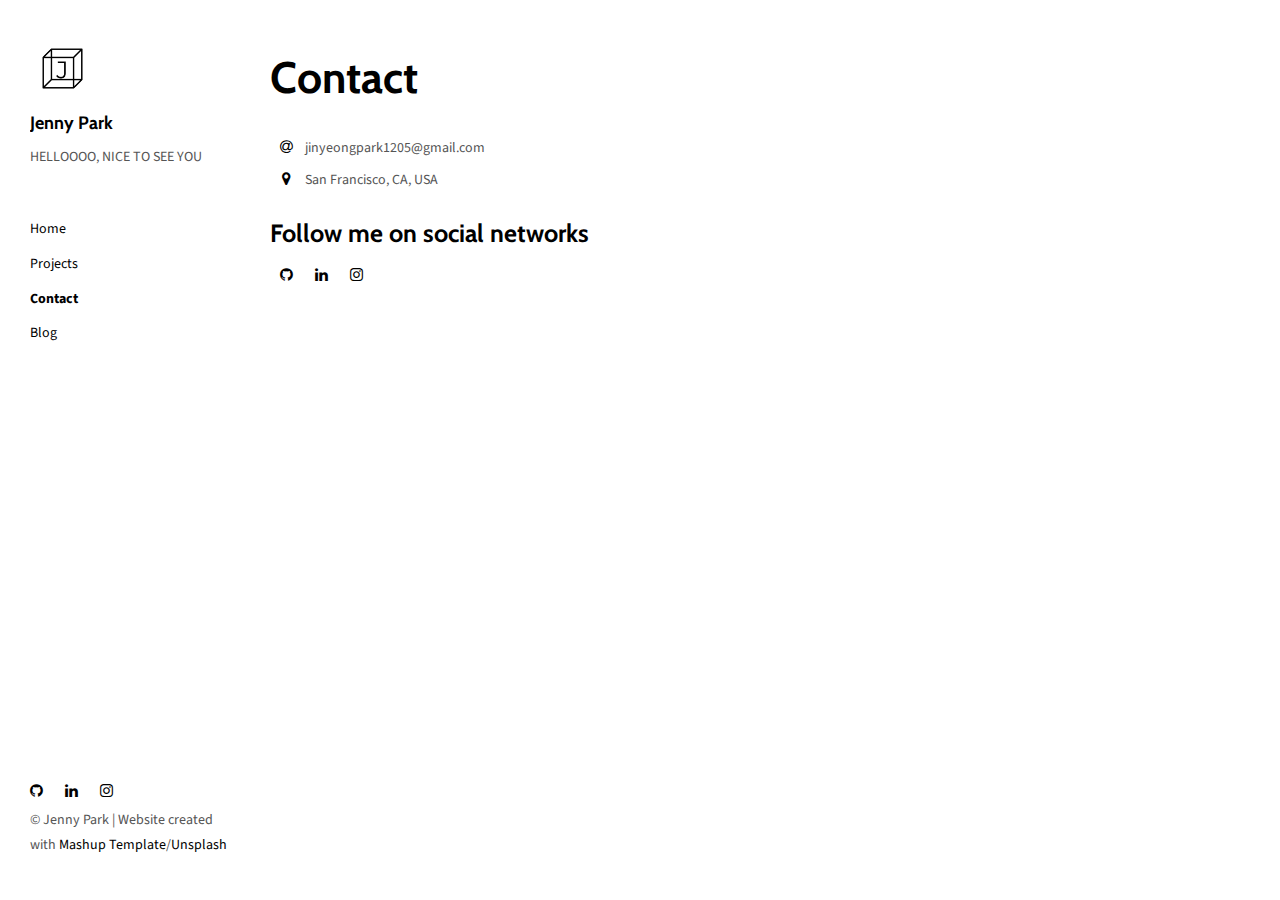
<file: contact.html>
<!DOCTYPE html>
<html lang="en">

<head>
  <meta charset="UTF-8">
  <meta content="IE=edge" http-equiv="X-UA-Compatible">
  <meta content="width=device-width,initial-scale=1" name="viewport">
  <meta content="description" name="description">
  <meta name="google" content="notranslate" />
  <meta content="Mashup templates have been developped by Orson.io team" name="author">

  <!-- Disable tap highlight on IE -->
  <meta name="msapplication-tap-highlight" content="no">

  <link href="./assets/apple-icon-180x180.png" rel="apple-touch-icon">
  <link href="./assets/favicon.ico" rel="icon">



  <title>Jenny Park</title>

<link href="./main.82cfd66e.css" rel="stylesheet"></head>

<body>

 <!-- Add your content of header -->
<header class="">
  <div class="navbar navbar-default visible-xs">
    <button type="button" class="navbar-toggle collapsed">
      <span class="sr-only">Toggle navigation</span>
      <span class="icon-bar"></span>
      <span class="icon-bar"></span>
      <span class="icon-bar"></span>
    </button>
    <a href="./index.html" class="navbar-brand"></a>
  </div>

  <nav class="sidebar">
    <div class="navbar-collapse" id="navbar-collapse">
      <div class="site-header hidden-xs">
          <a class="site-brand" href="./index.html" title="">
          <a class="site-brand" href="./index.html" title="">
            <img class="img-responsive site-logo" alt="" src="./assets/images/J-logo.png">
            <!-- <img class="img-responsive site-logo" alt="" src="./assets/images/mashup-logo.svg"> -->
            Jenny Park
          </a>
        <p>HELLOOOO, NICE TO SEE YOU</div>
      </div>
      <ul class="nav">
        <li><a href="./index.html" title="">Home</a></li>
        <li><a href="./project.html" title="">Projects</a></li>
        <li><a href="./contact.html" title="">Contact</a></li>
        <li><a href="https://blog.naver.com/pjypkh" title="">Blog</a></li>

      </ul>

      <nav class="nav-footer">
        <p class="nav-footer-social-buttons">
          <a class="fa-icon" href="https://github.com/jinyeong-park?tab=repositories" title="">
            <i class="fa fa-github"></i>
          </a>
          <a class="fa-icon" href="https://www.linkedin.com/in/jinyeong-jenny-park-587445ab/" title="">
            <i class="fa fa-linkedin"></i>
          </a>
          <a class="fa-icon" href="https://www.instagram.com/jennypark_777/" title="">
            <i class="fa fa-instagram"></i>
          </a>
        </p>
        <p>© Jenny Park | Website created with <a href="http://www.mashup-template.com/" title="Create website with free html template">Mashup Template</a>/<a href="https://www.unsplash.com/" title="Beautiful Free Images">Unsplash</a></p>
      </nav>
    </div>
  </nav>
</header>
<main class="" id="main-collapse">


<div class="row">
  <div class="col-xs-12">
    <div class="section-container-spacer">
      <h1>Contact</h1>
    </div>
    <div class="section-container-spacer">
       <form action="" class="reveal-content">
          <div class="row">
            <!-- <div class="col-md-6">
              <div class="form-group">
                <input type="email" class="form-control" id="email" placeholder="Email">
              </div>
              <div class="form-group">
                <input type="text" class="form-control" id="subject" placeholder="Subject">
              </div>
              <div class="form-group">
                <textarea class="form-control" rows="3" placeholder="Enter your message"></textarea>
              </div>
              <button type="submit" class="btn btn-primary btn-lg">Send</button>
            </div> -->
            <div class="col-md-6">
              <ul class="list-unstyled address-container">

                <li>
                  <span class="fa-icon">
                    <i class="fa fa-at" aria-hidden="true"></i>
                  </span>
                  jinyeongpark1205@gmail.com
                </li>
                <li>
                  <span class="fa-icon">
                    <i class="fa fa fa-map-marker" aria-hidden="true"></i>
                  </span>
                  San Francisco, CA, USA
                </li>
              </ul>
              <h3>Follow me on social networks</h3>
              <a class="fa-icon" href="https://github.com/jinyeong-park?tab=repositories" title="">
                <i class="fa fa-github"></i>
              </a>
              <a class="fa-icon" href="https://www.linkedin.com/in/jinyeong-jenny-park-587445ab/" title="">
                <i class="fa fa-linkedin"></i>
              </a>
              <a class="fa-icon" href="https://www.instagram.com/jennypark_777/" title="">
                <i class="fa fa-instagram"></i>
              </a>
            </div>
          </div>
        </form>
    </div>
  </div>
</div>


</main>

<script>
document.addEventListener("DOMContentLoaded", function (event) {
  navbarToggleSidebar();
  navActivePage();
});
</script>

<!-- Google Analytics: change UA-XXXXX-X to be your site's ID

<script>
  (function (i, s, o, g, r, a, m) {
    i['GoogleAnalyticsObject'] = r; i[r] = i[r] || function () {
      (i[r].q = i[r].q || []).push(arguments)
    }, i[r].l = 1 * new Date(); a = s.createElement(o),
      m = s.getElementsByTagName(o)[0]; a.async = 1; a.src = g; m.parentNode.insertBefore(a, m)
  })(window, document, 'script', '//www.google-analytics.com/analytics.js', 'ga');
  ga('create', 'UA-XXXXX-X', 'auto');
  ga('send', 'pageview');
</script>

--> <script type="text/javascript" src="./main.85741bff.js"></script></body>

</html>
</file>
<file: main.82cfd66e.css>
@import url(https://fonts.googleapis.com/css?family=Cabin:400,700|Source+Sans+Pro:400,700);@import url(https://maxcdn.bootstrapcdn.com/font-awesome/4.7.0/css/font-awesome.min.css);/*!
 * Bootstrap v3.3.7 (http://getbootstrap.com)
 * Copyright 2011-2016 Twitter, Inc.
 * Licensed under MIT (https://github.com/twbs/bootstrap/blob/master/LICENSE)
 */
/*! normalize.css v3.0.3 | MIT License | github.com/necolas/normalize.css */
html{font-family:sans-serif;-ms-text-size-adjust:100%;-webkit-text-size-adjust:100%}

body{margin:0}

article,aside,details,figcaption,figure,footer,header,hgroup,main,menu,nav,section,summary{display:block}

audio,canvas,progress,video{display:inline-block;vertical-align:baseline}

audio:not([controls]){display:none;height:0}[hidden],
template{display:none}a{background-color:transparent}
a:active,a:hover{outline:0}abbr[title]{border-bottom:1px dotted}
b,strong{font-weight:700}


dfn{font-style:italic}

h1{font-size:2em;margin:.67em 0}

mark{background:#ff0;color:#000}

small{font-size:80%}

sub,sup{font-size:75%;line-height:0;position:relative;vertical-align:baseline}

sup{top:-.5em}sub{bottom:-.25em}img{border:0}svg:not(:root){overflow:hidden}figure{margin:1em 40px}hr{box-sizing:content-box;height:0}pre{overflow:auto}code,kbd,pre,samp{font-family:monospace,monospace;font-size:1em}button,input,optgroup,select,textarea{color:inherit;font:inherit;margin:0}button{overflow:visible}button,select{text-transform:none}button,html input[type=button],input[type=reset],input[type=submit]{-webkit-appearance:button;cursor:pointer}button[disabled],html input[disabled]{cursor:default}button::-moz-focus-inner,input::-moz-focus-inner{border:0;padding:0}input{line-height:normal}input[type=checkbox],input[type=radio]{box-sizing:border-box;padding:0}input[type=number]::-webkit-inner-spin-button,input[type=number]::-webkit-outer-spin-button{height:auto}input[type=search]{-webkit-appearance:textfield;box-sizing:content-box}input[type=search]::-webkit-search-cancel-button,input[type=search]::-webkit-search-decoration{-webkit-appearance:none}fieldset{border:1px solid silver;margin:0 2px;padding:.35em .625em .75em}textarea{overflow:auto}optgroup{font-weight:700}table{border-collapse:collapse;border-spacing:0}td,th{padding:0}

/*! Source: https://github.com/h5bp/html5-boilerplate/blob/master/src/css/main.css */@media print{*,:after,:before{background:transparent!important;color:#000!important;box-shadow:none!important;text-shadow:none!important}a,a:visited{text-decoration:underline}a[href]:after{content:" (" attr(href) ")"}abbr[title]:after{content:" (" attr(title) ")"}a[href^="#"]:after,a[href^="javascript:"]:after{content:""}blockquote,pre{border:1px solid #999;page-break-inside:avoid}thead{display:table-header-group}img,tr{page-break-inside:avoid}img{max-width:100%!important}h2,h3,p{orphans:3;widows:3}h2,h3{page-break-after:avoid}.navbar{display:none}.btn>.caret,.dropup>.btn>.caret{border-top-color:#000!important}.label{border:1px solid #000}.table{border-collapse:collapse!important}.table td,.table th{background-color:#fff!important}.table-bordered td,.table-bordered th{border:1px solid #ddd!important}}*,:after,:before{-webkit-box-sizing:border-box;-moz-box-sizing:border-box;box-sizing:border-box}html{font-size:10px;-webkit-tap-highlight-color:transparent}body{font-family:Source Sans Pro,Helvetica,Arial,sans-serif;font-size:14px;line-height:1.78;color:#555;background-color:#fff}button,input,select,textarea{font-family:inherit;font-size:inherit;line-height:inherit}a{color:#ff6360;text-decoration:none}a:focus,a:hover{color:#ff1814;text-decoration:underline}a:focus{outline:5px auto -webkit-focus-ring-color;outline-offset:-2px}figure{margin:0}img{vertical-align:middle}.img-responsive{display:block;max-width:100%;height:auto}.img-rounded{border-radius:2px}.img-thumbnail{padding:4px;line-height:1.78;background-color:#fff;border:1px solid #ddd;border-radius:2px;-webkit-transition:all .2s ease-in-out;-o-transition:all .2s ease-in-out;transition:all .2s ease-in-out;display:inline-block;max-width:100%;height:auto}.img-circle{border-radius:50%}hr{margin-top:24px;margin-bottom:24px;border:0;border-top:1px solid #eee}.sr-only{position:absolute;width:1px;height:1px;margin:-1px;padding:0;overflow:hidden;clip:rect(0,0,0,0);border:0}.sr-only-focusable:active,.sr-only-focusable:focus{position:static;width:auto;height:auto;margin:0;overflow:visible;clip:auto}[role=button]{cursor:pointer}.h1,.h2,.h3,.h4,.h5,.h6,h1,h2,h3,h4,h5,h6{font-family:Cabin,Helvetica,Arial,sans-serif;font-weight:700;line-height:1.1;color:#000}.h1 .small,.h1 small,.h2 .small,.h2 small,.h3 .small,.h3 small,.h4 .small,.h4 small,.h5 .small,.h5 small,.h6 .small,.h6 small,h1 .small,h1 small,h2 .small,h2 small,h3 .small,h3 small,h4 .small,h4 small,h5 .small,h5 small,h6 .small,h6 small{font-weight:400;line-height:1;color:#777}.h1,.h2,.h3,h1,h2,h3{margin-top:24px;margin-bottom:12px}.h1 .small,.h1 small,.h2 .small,.h2 small,.h3 .small,.h3 small,h1 .small,h1 small,h2 .small,h2 small,h3 .small,h3 small{font-size:65%}.h4,.h5,.h6,h4,h5,h6{margin-top:12px;margin-bottom:12px}.h4 .small,.h4 small,.h5 .small,.h5 small,.h6 .small,.h6 small,h4 .small,h4 small,h5 .small,h5 small,h6 .small,h6 small{font-size:75%}.h1,h1{font-size:44px}.h2,h2{font-size:33px}.h3,h3{font-size:25px}.h4,h4{font-size:19px}.h5,h5{font-size:14px}.h6,h6{font-size:12px}p{margin:0 0 12px}.lead{margin-bottom:24px;font-size:16px;font-weight:300;line-height:1.4}@media (min-width:768px){.lead{font-size:21px}}.small,small{font-size:85%}.mark,mark{background-color:#fcf8e3;padding:.2em}.text-left{text-align:left}.text-right{text-align:right}.text-center{text-align:center}.text-justify{text-align:justify}.text-nowrap{white-space:nowrap}.text-lowercase{text-transform:lowercase}.initialism,.text-uppercase{text-transform:uppercase}.text-capitalize{text-transform:capitalize}.text-muted{color:#777}.text-primary{color:#ff6360}a.text-primary:focus,a.text-primary:hover{color:#ff312d}.text-success{color:#fff}a.text-success:focus,a.text-success:hover{color:#e6e6e6}.text-info{color:#31708f}a.text-info:focus,a.text-info:hover{color:#245269}.text-warning{color:#8a6d3b}a.text-warning:focus,a.text-warning:hover{color:#66512c}.text-danger{color:#fff}a.text-danger:focus,a.text-danger:hover{color:#e6e6e6}.bg-primary{color:#fff;background-color:#ff6360}a.bg-primary:focus,a.bg-primary:hover{background-color:#ff312d}.bg-success{background-color:#57ce6e}a.bg-success:focus,a.bg-success:hover{background-color:#37bb50}.bg-info{background-color:#d9edf7}a.bg-info:focus,a.bg-info:hover{background-color:#afd9ee}.bg-warning{background-color:#fcf8e3}a.bg-warning:focus,a.bg-warning:hover{background-color:#f7ecb5}.bg-danger{background-color:#ee624b}a.bg-danger:focus,a.bg-danger:hover{background-color:#ea391c}.page-header{padding-bottom:11px;margin:48px 0 24px;border-bottom:1px solid #eee}ol,ul{margin-top:0;margin-bottom:12px}ol ol,ol ul,ul ol,ul ul{margin-bottom:0}.list-inline,.list-unstyled{padding-left:0;list-style:none}.list-inline{margin-left:-5px}.list-inline>li{display:inline-block;padding-left:5px;padding-right:5px}dl{margin-top:0;margin-bottom:24px}dd,dt{line-height:1.78}dt{font-weight:700}dd{margin-left:0}.dl-horizontal dd:after,.dl-horizontal dd:before{content:" ";display:table}.dl-horizontal dd:after{clear:both}@media (min-width:768px){.dl-horizontal dt{float:left;width:160px;clear:left;text-align:right;overflow:hidden;text-overflow:ellipsis;white-space:nowrap}.dl-horizontal dd{margin-left:180px}}abbr[data-original-title],abbr[title]{cursor:help;border-bottom:1px dotted #777}.initialism{font-size:90%}blockquote{padding:12px 24px;margin:0 0 24px;font-size:17.5px;border-left:5px solid #eee}blockquote ol:last-child,blockquote p:last-child,blockquote ul:last-child{margin-bottom:0}blockquote .small,blockquote footer,blockquote small{display:block;font-size:80%;line-height:1.78;color:#777}blockquote .small:before,blockquote footer:before,blockquote small:before{content:"\2014   \A0"}.blockquote-reverse,blockquote.pull-right{padding-right:15px;padding-left:0;border-right:5px solid #eee;border-left:0;text-align:right}.blockquote-reverse .small:before,.blockquote-reverse footer:before,.blockquote-reverse small:before,blockquote.pull-right .small:before,blockquote.pull-right footer:before,blockquote.pull-right small:before{content:""}.blockquote-reverse .small:after,.blockquote-reverse footer:after,.blockquote-reverse small:after,blockquote.pull-right .small:after,blockquote.pull-right footer:after,blockquote.pull-right small:after{content:"\A0   \2014"}address{margin-bottom:24px;font-style:normal;line-height:1.78}code,kbd,pre,samp{font-family:Menlo,Monaco,Consolas,Courier New,monospace}code{color:#c7254e;background-color:#f9f2f4}code,kbd{padding:2px 4px;font-size:90%;border-radius:2px}kbd{color:#fff;background-color:#333;box-shadow:inset 0 -1px 0 rgba(0,0,0,.25)}kbd kbd{padding:0;font-size:100%;font-weight:700;box-shadow:none}pre{display:block;padding:11.5px;margin:0 0 12px;font-size:13px;line-height:1.78;word-break:break-all;word-wrap:break-word;color:#333;background-color:#f5f5f5;border:1px solid #ccc;border-radius:2px}pre code{padding:0;font-size:inherit;color:inherit;white-space:pre-wrap;background-color:transparent;border-radius:0}.pre-scrollable{max-height:340px;overflow-y:scroll}.container{margin-right:auto;margin-left:auto;padding-left:15px;padding-right:15px}.container:after,.container:before{content:" ";display:table}.container:after{clear:both}@media (min-width:768px){.container{width:750px}}@media (min-width:992px){.container{width:970px}}@media (min-width:1200px){.container{width:1170px}}.container-fluid{margin-right:auto;margin-left:auto;padding-left:15px;padding-right:15px}.container-fluid:after,.container-fluid:before{content:" ";display:table}.container-fluid:after{clear:both}.row{margin-left:-15px;margin-right:-15px}.row:after,.row:before{content:" ";display:table}.row:after{clear:both}.col-lg-1,.col-lg-2,.col-lg-3,.col-lg-4,.col-lg-5,.col-lg-6,.col-lg-7,.col-lg-8,.col-lg-9,.col-lg-10,.col-lg-11,.col-lg-12,.col-md-1,.col-md-2,.col-md-3,.col-md-4,.col-md-5,.col-md-6,.col-md-7,.col-md-8,.col-md-9,.col-md-10,.col-md-11,.col-md-12,.col-sm-1,.col-sm-2,.col-sm-3,.col-sm-4,.col-sm-5,.col-sm-6,.col-sm-7,.col-sm-8,.col-sm-9,.col-sm-10,.col-sm-11,.col-sm-12,.col-xs-1,.col-xs-2,.col-xs-3,.col-xs-4,.col-xs-5,.col-xs-6,.col-xs-7,.col-xs-8,.col-xs-9,.col-xs-10,.col-xs-11,.col-xs-12{position:relative;min-height:1px;padding-left:15px;padding-right:15px}.col-xs-1,.col-xs-2,.col-xs-3,.col-xs-4,.col-xs-5,.col-xs-6,.col-xs-7,.col-xs-8,.col-xs-9,.col-xs-10,.col-xs-11,.col-xs-12{float:left}.col-xs-1{width:8.33333%}.col-xs-2{width:16.66667%}.col-xs-3{width:25%}.col-xs-4{width:33.33333%}.col-xs-5{width:41.66667%}.col-xs-6{width:50%}.col-xs-7{width:58.33333%}.col-xs-8{width:66.66667%}.col-xs-9{width:75%}.col-xs-10{width:83.33333%}.col-xs-11{width:91.66667%}.col-xs-12{width:100%}.col-xs-pull-0{right:auto}.col-xs-pull-1{right:8.33333%}.col-xs-pull-2{right:16.66667%}.col-xs-pull-3{right:25%}.col-xs-pull-4{right:33.33333%}.col-xs-pull-5{right:41.66667%}.col-xs-pull-6{right:50%}.col-xs-pull-7{right:58.33333%}.col-xs-pull-8{right:66.66667%}.col-xs-pull-9{right:75%}.col-xs-pull-10{right:83.33333%}.col-xs-pull-11{right:91.66667%}.col-xs-pull-12{right:100%}.col-xs-push-0{left:auto}.col-xs-push-1{left:8.33333%}.col-xs-push-2{left:16.66667%}.col-xs-push-3{left:25%}.col-xs-push-4{left:33.33333%}.col-xs-push-5{left:41.66667%}.col-xs-push-6{left:50%}.col-xs-push-7{left:58.33333%}.col-xs-push-8{left:66.66667%}.col-xs-push-9{left:75%}.col-xs-push-10{left:83.33333%}.col-xs-push-11{left:91.66667%}.col-xs-push-12{left:100%}.col-xs-offset-0{margin-left:0}.col-xs-offset-1{margin-left:8.33333%}.col-xs-offset-2{margin-left:16.66667%}.col-xs-offset-3{margin-left:25%}.col-xs-offset-4{margin-left:33.33333%}.col-xs-offset-5{margin-left:41.66667%}.col-xs-offset-6{margin-left:50%}.col-xs-offset-7{margin-left:58.33333%}.col-xs-offset-8{margin-left:66.66667%}.col-xs-offset-9{margin-left:75%}.col-xs-offset-10{margin-left:83.33333%}.col-xs-offset-11{margin-left:91.66667%}.col-xs-offset-12{margin-left:100%}@media (min-width:768px){.col-sm-1,.col-sm-2,.col-sm-3,.col-sm-4,.col-sm-5,.col-sm-6,.col-sm-7,.col-sm-8,.col-sm-9,.col-sm-10,.col-sm-11,.col-sm-12{float:left}.col-sm-1{width:8.33333%}.col-sm-2{width:16.66667%}.col-sm-3{width:25%}.col-sm-4{width:33.33333%}.col-sm-5{width:41.66667%}.col-sm-6{width:50%}.col-sm-7{width:58.33333%}.col-sm-8{width:66.66667%}.col-sm-9{width:75%}.col-sm-10{width:83.33333%}.col-sm-11{width:91.66667%}.col-sm-12{width:100%}.col-sm-pull-0{right:auto}.col-sm-pull-1{right:8.33333%}.col-sm-pull-2{right:16.66667%}.col-sm-pull-3{right:25%}.col-sm-pull-4{right:33.33333%}.col-sm-pull-5{right:41.66667%}.col-sm-pull-6{right:50%}.col-sm-pull-7{right:58.33333%}.col-sm-pull-8{right:66.66667%}.col-sm-pull-9{right:75%}.col-sm-pull-10{right:83.33333%}.col-sm-pull-11{right:91.66667%}.col-sm-pull-12{right:100%}.col-sm-push-0{left:auto}.col-sm-push-1{left:8.33333%}.col-sm-push-2{left:16.66667%}.col-sm-push-3{left:25%}.col-sm-push-4{left:33.33333%}.col-sm-push-5{left:41.66667%}.col-sm-push-6{left:50%}.col-sm-push-7{left:58.33333%}.col-sm-push-8{left:66.66667%}.col-sm-push-9{left:75%}.col-sm-push-10{left:83.33333%}.col-sm-push-11{left:91.66667%}.col-sm-push-12{left:100%}.col-sm-offset-0{margin-left:0}.col-sm-offset-1{margin-left:8.33333%}.col-sm-offset-2{margin-left:16.66667%}.col-sm-offset-3{margin-left:25%}.col-sm-offset-4{margin-left:33.33333%}.col-sm-offset-5{margin-left:41.66667%}.col-sm-offset-6{margin-left:50%}.col-sm-offset-7{margin-left:58.33333%}.col-sm-offset-8{margin-left:66.66667%}.col-sm-offset-9{margin-left:75%}.col-sm-offset-10{margin-left:83.33333%}.col-sm-offset-11{margin-left:91.66667%}.col-sm-offset-12{margin-left:100%}}@media (min-width:992px){.col-md-1,.col-md-2,.col-md-3,.col-md-4,.col-md-5,.col-md-6,.col-md-7,.col-md-8,.col-md-9,.col-md-10,.col-md-11,.col-md-12{float:left}.col-md-1{width:8.33333%}.col-md-2{width:16.66667%}.col-md-3{width:25%}.col-md-4{width:33.33333%}.col-md-5{width:41.66667%}.col-md-6{width:50%}.col-md-7{width:58.33333%}.col-md-8{width:66.66667%}.col-md-9{width:75%}.col-md-10{width:83.33333%}.col-md-11{width:91.66667%}.col-md-12{width:100%}.col-md-pull-0{right:auto}.col-md-pull-1{right:8.33333%}.col-md-pull-2{right:16.66667%}.col-md-pull-3{right:25%}.col-md-pull-4{right:33.33333%}.col-md-pull-5{right:41.66667%}.col-md-pull-6{right:50%}.col-md-pull-7{right:58.33333%}.col-md-pull-8{right:66.66667%}.col-md-pull-9{right:75%}.col-md-pull-10{right:83.33333%}.col-md-pull-11{right:91.66667%}.col-md-pull-12{right:100%}.col-md-push-0{left:auto}.col-md-push-1{left:8.33333%}.col-md-push-2{left:16.66667%}.col-md-push-3{left:25%}.col-md-push-4{left:33.33333%}.col-md-push-5{left:41.66667%}.col-md-push-6{left:50%}.col-md-push-7{left:58.33333%}.col-md-push-8{left:66.66667%}.col-md-push-9{left:75%}.col-md-push-10{left:83.33333%}.col-md-push-11{left:91.66667%}.col-md-push-12{left:100%}.col-md-offset-0{margin-left:0}.col-md-offset-1{margin-left:8.33333%}.col-md-offset-2{margin-left:16.66667%}.col-md-offset-3{margin-left:25%}.col-md-offset-4{margin-left:33.33333%}.col-md-offset-5{margin-left:41.66667%}.col-md-offset-6{margin-left:50%}.col-md-offset-7{margin-left:58.33333%}.col-md-offset-8{margin-left:66.66667%}.col-md-offset-9{margin-left:75%}.col-md-offset-10{margin-left:83.33333%}.col-md-offset-11{margin-left:91.66667%}.col-md-offset-12{margin-left:100%}}@media (min-width:1200px){.col-lg-1,.col-lg-2,.col-lg-3,.col-lg-4,.col-lg-5,.col-lg-6,.col-lg-7,.col-lg-8,.col-lg-9,.col-lg-10,.col-lg-11,.col-lg-12{float:left}.col-lg-1{width:8.33333%}.col-lg-2{width:16.66667%}.col-lg-3{width:25%}.col-lg-4{width:33.33333%}.col-lg-5{width:41.66667%}.col-lg-6{width:50%}.col-lg-7{width:58.33333%}.col-lg-8{width:66.66667%}.col-lg-9{width:75%}.col-lg-10{width:83.33333%}.col-lg-11{width:91.66667%}.col-lg-12{width:100%}.col-lg-pull-0{right:auto}.col-lg-pull-1{right:8.33333%}.col-lg-pull-2{right:16.66667%}.col-lg-pull-3{right:25%}.col-lg-pull-4{right:33.33333%}.col-lg-pull-5{right:41.66667%}.col-lg-pull-6{right:50%}.col-lg-pull-7{right:58.33333%}.col-lg-pull-8{right:66.66667%}.col-lg-pull-9{right:75%}.col-lg-pull-10{right:83.33333%}.col-lg-pull-11{right:91.66667%}.col-lg-pull-12{right:100%}.col-lg-push-0{left:auto}.col-lg-push-1{left:8.33333%}.col-lg-push-2{left:16.66667%}.col-lg-push-3{left:25%}.col-lg-push-4{left:33.33333%}.col-lg-push-5{left:41.66667%}.col-lg-push-6{left:50%}.col-lg-push-7{left:58.33333%}.col-lg-push-8{left:66.66667%}.col-lg-push-9{left:75%}.col-lg-push-10{left:83.33333%}.col-lg-push-11{left:91.66667%}.col-lg-push-12{left:100%}.col-lg-offset-0{margin-left:0}.col-lg-offset-1{margin-left:8.33333%}.col-lg-offset-2{margin-left:16.66667%}.col-lg-offset-3{margin-left:25%}.col-lg-offset-4{margin-left:33.33333%}.col-lg-offset-5{margin-left:41.66667%}.col-lg-offset-6{margin-left:50%}.col-lg-offset-7{margin-left:58.33333%}.col-lg-offset-8{margin-left:66.66667%}.col-lg-offset-9{margin-left:75%}.col-lg-offset-10{margin-left:83.33333%}.col-lg-offset-11{margin-left:91.66667%}.col-lg-offset-12{margin-left:100%}}table{background-color:transparent}caption{padding-top:8px;padding-bottom:8px;color:#777}caption,th{text-align:left}.table{width:100%;max-width:100%;margin-bottom:24px}.table>tbody>tr>td,.table>tbody>tr>th,.table>tfoot>tr>td,.table>tfoot>tr>th,.table>thead>tr>td,.table>thead>tr>th{padding:8px;line-height:1.78;vertical-align:top;border-top:1px solid #ddd}.table>thead>tr>th{vertical-align:bottom;border-bottom:2px solid #ddd}.table>caption+thead>tr:first-child>td,.table>caption+thead>tr:first-child>th,.table>colgroup+thead>tr:first-child>td,.table>colgroup+thead>tr:first-child>th,.table>thead:first-child>tr:first-child>td,.table>thead:first-child>tr:first-child>th{border-top:0}.table>tbody+tbody{border-top:2px solid #ddd}.table .table{background-color:#fff}.table-condensed>tbody>tr>td,.table-condensed>tbody>tr>th,.table-condensed>tfoot>tr>td,.table-condensed>tfoot>tr>th,.table-condensed>thead>tr>td,.table-condensed>thead>tr>th{padding:5px}.table-bordered,.table-bordered>tbody>tr>td,.table-bordered>tbody>tr>th,.table-bordered>tfoot>tr>td,.table-bordered>tfoot>tr>th,.table-bordered>thead>tr>td,.table-bordered>thead>tr>th{border:1px solid #ddd}.table-bordered>thead>tr>td,.table-bordered>thead>tr>th{border-bottom-width:2px}.table-striped>tbody>tr:nth-of-type(odd){background-color:#f9f9f9}.table-hover>tbody>tr:hover{background-color:#f5f5f5}table col[class*=col-]{position:static;float:none;display:table-column}table td[class*=col-],table th[class*=col-]{position:static;float:none;display:table-cell}.table>tbody>tr.active>td,.table>tbody>tr.active>th,.table>tbody>tr>td.active,.table>tbody>tr>th.active,.table>tfoot>tr.active>td,.table>tfoot>tr.active>th,.table>tfoot>tr>td.active,.table>tfoot>tr>th.active,.table>thead>tr.active>td,.table>thead>tr.active>th,.table>thead>tr>td.active,.table>thead>tr>th.active{background-color:#f5f5f5}.table-hover>tbody>tr.active:hover>td,.table-hover>tbody>tr.active:hover>th,.table-hover>tbody>tr:hover>.active,.table-hover>tbody>tr>td.active:hover,.table-hover>tbody>tr>th.active:hover{background-color:#e8e8e8}.table>tbody>tr.success>td,.table>tbody>tr.success>th,.table>tbody>tr>td.success,.table>tbody>tr>th.success,.table>tfoot>tr.success>td,.table>tfoot>tr.success>th,.table>tfoot>tr>td.success,.table>tfoot>tr>th.success,.table>thead>tr.success>td,.table>thead>tr.success>th,.table>thead>tr>td.success,.table>thead>tr>th.success{background-color:#57ce6e}.table-hover>tbody>tr.success:hover>td,.table-hover>tbody>tr.success:hover>th,.table-hover>tbody>tr:hover>.success,.table-hover>tbody>tr>td.success:hover,.table-hover>tbody>tr>th.success:hover{background-color:#43c85d}.table>tbody>tr.info>td,.table>tbody>tr.info>th,.table>tbody>tr>td.info,.table>tbody>tr>th.info,.table>tfoot>tr.info>td,.table>tfoot>tr.info>th,.table>tfoot>tr>td.info,.table>tfoot>tr>th.info,.table>thead>tr.info>td,.table>thead>tr.info>th,.table>thead>tr>td.info,.table>thead>tr>th.info{background-color:#d9edf7}.table-hover>tbody>tr.info:hover>td,.table-hover>tbody>tr.info:hover>th,.table-hover>tbody>tr:hover>.info,.table-hover>tbody>tr>td.info:hover,.table-hover>tbody>tr>th.info:hover{background-color:#c4e3f3}.table>tbody>tr.warning>td,.table>tbody>tr.warning>th,.table>tbody>tr>td.warning,.table>tbody>tr>th.warning,.table>tfoot>tr.warning>td,.table>tfoot>tr.warning>th,.table>tfoot>tr>td.warning,.table>tfoot>tr>th.warning,.table>thead>tr.warning>td,.table>thead>tr.warning>th,.table>thead>tr>td.warning,.table>thead>tr>th.warning{background-color:#fcf8e3}.table-hover>tbody>tr.warning:hover>td,.table-hover>tbody>tr.warning:hover>th,.table-hover>tbody>tr:hover>.warning,.table-hover>tbody>tr>td.warning:hover,.table-hover>tbody>tr>th.warning:hover{background-color:#faf2cc}.table>tbody>tr.danger>td,.table>tbody>tr.danger>th,.table>tbody>tr>td.danger,.table>tbody>tr>th.danger,.table>tfoot>tr.danger>td,.table>tfoot>tr.danger>th,.table>tfoot>tr>td.danger,.table>tfoot>tr>th.danger,.table>thead>tr.danger>td,.table>thead>tr.danger>th,.table>thead>tr>td.danger,.table>thead>tr>th.danger{background-color:#ee624b}.table-hover>tbody>tr.danger:hover>td,.table-hover>tbody>tr.danger:hover>th,.table-hover>tbody>tr:hover>.danger,.table-hover>tbody>tr>td.danger:hover,.table-hover>tbody>tr>th.danger:hover{background-color:#ec4e34}.table-responsive{overflow-x:auto;min-height:.01%}@media screen and (max-width:767px){.table-responsive{width:100%;margin-bottom:18px;overflow-y:hidden;-ms-overflow-style:-ms-autohiding-scrollbar;border:1px solid #ddd}.table-responsive>.table{margin-bottom:0}.table-responsive>.table>tbody>tr>td,.table-responsive>.table>tbody>tr>th,.table-responsive>.table>tfoot>tr>td,.table-responsive>.table>tfoot>tr>th,.table-responsive>.table>thead>tr>td,.table-responsive>.table>thead>tr>th{white-space:nowrap}.table-responsive>.table-bordered{border:0}.table-responsive>.table-bordered>tbody>tr>td:first-child,.table-responsive>.table-bordered>tbody>tr>th:first-child,.table-responsive>.table-bordered>tfoot>tr>td:first-child,.table-responsive>.table-bordered>tfoot>tr>th:first-child,.table-responsive>.table-bordered>thead>tr>td:first-child,.table-responsive>.table-bordered>thead>tr>th:first-child{border-left:0}.table-responsive>.table-bordered>tbody>tr>td:last-child,.table-responsive>.table-bordered>tbody>tr>th:last-child,.table-responsive>.table-bordered>tfoot>tr>td:last-child,.table-responsive>.table-bordered>tfoot>tr>th:last-child,.table-responsive>.table-bordered>thead>tr>td:last-child,.table-responsive>.table-bordered>thead>tr>th:last-child{border-right:0}.table-responsive>.table-bordered>tbody>tr:last-child>td,.table-responsive>.table-bordered>tbody>tr:last-child>th,.table-responsive>.table-bordered>tfoot>tr:last-child>td,.table-responsive>.table-bordered>tfoot>tr:last-child>th{border-bottom:0}}fieldset{margin:0;min-width:0}fieldset,legend{padding:0;border:0}legend{display:block;width:100%;margin-bottom:24px;font-size:21px;line-height:inherit;color:#333;border-bottom:1px solid #e5e5e5}label{display:inline-block;max-width:100%;margin-bottom:5px;font-weight:700}input[type=search]{-webkit-box-sizing:border-box;-moz-box-sizing:border-box;box-sizing:border-box}input[type=checkbox],input[type=radio]{margin:4px 0 0;margin-top:1px\9;line-height:normal}input[type=file]{display:block}input[type=range]{display:block;width:100%}select[multiple],select[size]{height:auto}input[type=checkbox]:focus,input[type=file]:focus,input[type=radio]:focus{outline:5px auto -webkit-focus-ring-color;outline-offset:-2px}output{padding-top:9px}.form-control,output{display:block;font-size:14px;line-height:1.78;color:#555}.form-control{width:100%;height:40px;padding:8px 20px;background-color:#fff;background-image:none;border:1px solid #000;border-radius:2px;-webkit-box-shadow:inset 0 1px 1px rgba(0,0,0,.075);box-shadow:inset 0 1px 1px rgba(0,0,0,.075);-webkit-transition:border-color .15s ease-in-out,box-shadow .15s ease-in-out;-o-transition:border-color ease-in-out .15s,box-shadow ease-in-out .15s;transition:border-color .15s ease-in-out,box-shadow .15s ease-in-out}.form-control:focus{border-color:#66afe9;-webkit-box-shadow:inset 0 1px 1px rgba(0,0,0,.075),0 0 8px rgba(102,175,233,.6);box-shadow:inset 0 1px 1px rgba(0,0,0,.075),0 0 8px rgba(102,175,233,.6)}.form-control::-moz-placeholder{color:#999;opacity:1}.form-control:-ms-input-placeholder{color:#999}.form-control::-webkit-input-placeholder{color:#999}.form-control::-ms-expand{border:0;background-color:transparent}.form-control[disabled],.form-control[readonly],fieldset[disabled] .form-control{background-color:#eee;opacity:1}.form-control[disabled],fieldset[disabled] .form-control{cursor:not-allowed}textarea.form-control{height:auto}input[type=search]{-webkit-appearance:none}@media screen and (-webkit-min-device-pixel-ratio:0){input[type=date].form-control,input[type=datetime-local].form-control,input[type=month].form-control,input[type=time].form-control{line-height:40px}.input-group-sm>.input-group-btn>input[type=date].btn,.input-group-sm>.input-group-btn>input[type=datetime-local].btn,.input-group-sm>.input-group-btn>input[type=month].btn,.input-group-sm>.input-group-btn>input[type=time].btn,.input-group-sm>input[type=date].form-control,.input-group-sm>input[type=date].input-group-addon,.input-group-sm>input[type=datetime-local].form-control,.input-group-sm>input[type=datetime-local].input-group-addon,.input-group-sm>input[type=month].form-control,.input-group-sm>input[type=month].input-group-addon,.input-group-sm>input[type=time].form-control,.input-group-sm>input[type=time].input-group-addon,.input-group-sm input[type=date],.input-group-sm input[type=datetime-local],.input-group-sm input[type=month],.input-group-sm input[type=time],input[type=date].input-sm,input[type=datetime-local].input-sm,input[type=month].input-sm,input[type=time].input-sm{line-height:30px}.input-group-lg>.input-group-btn>input[type=date].btn,.input-group-lg>.input-group-btn>input[type=datetime-local].btn,.input-group-lg>.input-group-btn>input[type=month].btn,.input-group-lg>.input-group-btn>input[type=time].btn,.input-group-lg>input[type=date].form-control,.input-group-lg>input[type=date].input-group-addon,.input-group-lg>input[type=datetime-local].form-control,.input-group-lg>input[type=datetime-local].input-group-addon,.input-group-lg>input[type=month].form-control,.input-group-lg>input[type=month].input-group-addon,.input-group-lg>input[type=time].form-control,.input-group-lg>input[type=time].input-group-addon,.input-group-lg input[type=date],.input-group-lg input[type=datetime-local],.input-group-lg input[type=month],.input-group-lg input[type=time],input[type=date].input-lg,input[type=datetime-local].input-lg,input[type=month].input-lg,input[type=time].input-lg{line-height:46px}}.form-group{margin-bottom:15px}.checkbox,.radio{position:relative;display:block;margin-top:10px;margin-bottom:10px}.checkbox label,.radio label{min-height:24px;padding-left:20px;margin-bottom:0;font-weight:400;cursor:pointer}.checkbox-inline input[type=checkbox],.checkbox input[type=checkbox],.radio-inline input[type=radio],.radio input[type=radio]{position:absolute;margin-left:-20px;margin-top:4px\9}.checkbox+.checkbox,.radio+.radio{margin-top:-5px}.checkbox-inline,.radio-inline{position:relative;display:inline-block;padding-left:20px;margin-bottom:0;vertical-align:middle;font-weight:400;cursor:pointer}.checkbox-inline+.checkbox-inline,.radio-inline+.radio-inline{margin-top:0;margin-left:10px}.checkbox-inline.disabled,.checkbox.disabled label,.radio-inline.disabled,.radio.disabled label,fieldset[disabled] .checkbox-inline,fieldset[disabled] .checkbox label,fieldset[disabled] .radio-inline,fieldset[disabled] .radio label,fieldset[disabled] input[type=checkbox],fieldset[disabled] input[type=radio],input[type=checkbox].disabled,input[type=checkbox][disabled],input[type=radio].disabled,input[type=radio][disabled]{cursor:not-allowed}.form-control-static{padding-top:9px;padding-bottom:9px;margin-bottom:0;min-height:38px}.form-control-static.input-lg,.form-control-static.input-sm,.input-group-lg>.form-control-static.form-control,.input-group-lg>.form-control-static.input-group-addon,.input-group-lg>.input-group-btn>.form-control-static.btn,.input-group-sm>.form-control-static.form-control,.input-group-sm>.form-control-static.input-group-addon,.input-group-sm>.input-group-btn>.form-control-static.btn{padding-left:0;padding-right:0}.input-group-sm>.form-control,.input-group-sm>.input-group-addon,.input-group-sm>.input-group-btn>.btn,.input-sm{height:30px;padding:5px 14px;font-size:12px;line-height:1.5;border-radius:2px}.input-group-sm>.input-group-btn>select.btn,.input-group-sm>select.form-control,.input-group-sm>select.input-group-addon,select.input-sm{height:30px;line-height:30px}.input-group-sm>.input-group-btn>select[multiple].btn,.input-group-sm>.input-group-btn>textarea.btn,.input-group-sm>select[multiple].form-control,.input-group-sm>select[multiple].input-group-addon,.input-group-sm>textarea.form-control,.input-group-sm>textarea.input-group-addon,select[multiple].input-sm,textarea.input-sm{height:auto}.form-group-sm .form-control{height:30px;padding:5px 14px;font-size:12px;line-height:1.5;border-radius:2px}.form-group-sm select.form-control{height:30px;line-height:30px}.form-group-sm select[multiple].form-control,.form-group-sm textarea.form-control{height:auto}.form-group-sm .form-control-static{height:30px;min-height:36px;padding:6px 14px;font-size:12px;line-height:1.5}.input-group-lg>.form-control,.input-group-lg>.input-group-addon,.input-group-lg>.input-group-btn>.btn,.input-lg{height:46px;padding:10px 24px;font-size:18px;line-height:1.33333;border-radius:2px}.input-group-lg>.input-group-btn>select.btn,.input-group-lg>select.form-control,.input-group-lg>select.input-group-addon,select.input-lg{height:46px;line-height:46px}.input-group-lg>.input-group-btn>select[multiple].btn,.input-group-lg>.input-group-btn>textarea.btn,.input-group-lg>select[multiple].form-control,.input-group-lg>select[multiple].input-group-addon,.input-group-lg>textarea.form-control,.input-group-lg>textarea.input-group-addon,select[multiple].input-lg,textarea.input-lg{height:auto}.form-group-lg .form-control{height:46px;padding:10px 24px;font-size:18px;line-height:1.33333;border-radius:2px}.form-group-lg select.form-control{height:46px;line-height:46px}.form-group-lg select[multiple].form-control,.form-group-lg textarea.form-control{height:auto}.form-group-lg .form-control-static{height:46px;min-height:42px;padding:11px 24px;font-size:18px;line-height:1.33333}.has-feedback{position:relative}.has-feedback .form-control{padding-right:50px}.form-control-feedback{position:absolute;top:0;right:0;z-index:2;display:block;width:40px;height:40px;line-height:40px;text-align:center;pointer-events:none}.form-group-lg .form-control+.form-control-feedback,.input-group-lg+.form-control-feedback,.input-group-lg>.form-control+.form-control-feedback,.input-group-lg>.input-group-addon+.form-control-feedback,.input-group-lg>.input-group-btn>.btn+.form-control-feedback,.input-lg+.form-control-feedback{width:46px;height:46px;line-height:46px}.form-group-sm .form-control+.form-control-feedback,.input-group-sm+.form-control-feedback,.input-group-sm>.form-control+.form-control-feedback,.input-group-sm>.input-group-addon+.form-control-feedback,.input-group-sm>.input-group-btn>.btn+.form-control-feedback,.input-sm+.form-control-feedback{width:30px;height:30px;line-height:30px}.has-success .checkbox,.has-success .checkbox-inline,.has-success.checkbox-inline label,.has-success.checkbox label,.has-success .control-label,.has-success .help-block,.has-success .radio,.has-success .radio-inline,.has-success.radio-inline label,.has-success.radio label{color:#fff}.has-success .form-control{border-color:#fff;-webkit-box-shadow:inset 0 1px 1px rgba(0,0,0,.075);box-shadow:inset 0 1px 1px rgba(0,0,0,.075)}.has-success .form-control:focus{border-color:#e6e6e6;-webkit-box-shadow:inset 0 1px 1px rgba(0,0,0,.075),0 0 6px #fff;box-shadow:inset 0 1px 1px rgba(0,0,0,.075),0 0 6px #fff}.has-success .input-group-addon{color:#fff;border-color:#fff;background-color:#57ce6e}.has-success .form-control-feedback{color:#fff}.has-warning .checkbox,.has-warning .checkbox-inline,.has-warning.checkbox-inline label,.has-warning.checkbox label,.has-warning .control-label,.has-warning .help-block,.has-warning .radio,.has-warning .radio-inline,.has-warning.radio-inline label,.has-warning.radio label{color:#8a6d3b}.has-warning .form-control{border-color:#8a6d3b;-webkit-box-shadow:inset 0 1px 1px rgba(0,0,0,.075);box-shadow:inset 0 1px 1px rgba(0,0,0,.075)}.has-warning .form-control:focus{border-color:#66512c;-webkit-box-shadow:inset 0 1px 1px rgba(0,0,0,.075),0 0 6px #c0a16b;box-shadow:inset 0 1px 1px rgba(0,0,0,.075),0 0 6px #c0a16b}.has-warning .input-group-addon{color:#8a6d3b;border-color:#8a6d3b;background-color:#fcf8e3}.has-warning .form-control-feedback{color:#8a6d3b}.has-error .checkbox,.has-error .checkbox-inline,.has-error.checkbox-inline label,.has-error.checkbox label,.has-error .control-label,.has-error .help-block,.has-error .radio,.has-error .radio-inline,.has-error.radio-inline label,.has-error.radio label{color:#fff}.has-error .form-control{border-color:#fff;-webkit-box-shadow:inset 0 1px 1px rgba(0,0,0,.075);box-shadow:inset 0 1px 1px rgba(0,0,0,.075)}.has-error .form-control:focus{border-color:#e6e6e6;-webkit-box-shadow:inset 0 1px 1px rgba(0,0,0,.075),0 0 6px #fff;box-shadow:inset 0 1px 1px rgba(0,0,0,.075),0 0 6px #fff}.has-error .input-group-addon{color:#fff;border-color:#fff;background-color:#ee624b}.has-error .form-control-feedback{color:#fff}.has-feedback label~.form-control-feedback{top:29px}.has-feedback label.sr-only~.form-control-feedback{top:0}.help-block{display:block;margin-top:5px;margin-bottom:10px;color:#959595}@media (min-width:768px){.form-inline .form-group{display:inline-block;margin-bottom:0;vertical-align:middle}.form-inline .form-control{display:inline-block;width:auto;vertical-align:middle}.form-inline .form-control-static{display:inline-block}.form-inline .input-group{display:inline-table;vertical-align:middle}.form-inline .input-group .form-control,.form-inline .input-group .input-group-addon,.form-inline .input-group .input-group-btn{width:auto}.form-inline .input-group>.form-control{width:100%}.form-inline .control-label{margin-bottom:0;vertical-align:middle}.form-inline .checkbox,.form-inline .radio{display:inline-block;margin-top:0;margin-bottom:0;vertical-align:middle}.form-inline .checkbox label,.form-inline .radio label{padding-left:0}.form-inline .checkbox input[type=checkbox],.form-inline .radio input[type=radio]{position:relative;margin-left:0}.form-inline .has-feedback .form-control-feedback{top:0}}.form-horizontal .checkbox,.form-horizontal .checkbox-inline,.form-horizontal .radio,.form-horizontal .radio-inline{margin-top:0;margin-bottom:0;padding-top:9px}.form-horizontal .checkbox,.form-horizontal .radio{min-height:33px}.form-horizontal .form-group{margin-left:-15px;margin-right:-15px}.form-horizontal .form-group:after,.form-horizontal .form-group:before{content:" ";display:table}.form-horizontal .form-group:after{clear:both}@media (min-width:768px){.form-horizontal .control-label{text-align:right;margin-bottom:0;padding-top:9px}}.form-horizontal .has-feedback .form-control-feedback{right:15px}@media (min-width:768px){.form-horizontal .form-group-lg .control-label{padding-top:11px;font-size:18px}}@media (min-width:768px){.form-horizontal .form-group-sm .control-label{padding-top:6px;font-size:12px}}.btn{display:inline-block;margin-bottom:0;font-weight:400;text-align:center;vertical-align:middle;touch-action:manipulation;cursor:pointer;background-image:none;border:1px solid transparent;white-space:nowrap;padding:8px 20px;font-size:14px;line-height:1.78;border-radius:50px;-webkit-user-select:none;-moz-user-select:none;-ms-user-select:none;user-select:none}.btn.active.focus,.btn.active:focus,.btn.focus,.btn:active.focus,.btn:active:focus,.btn:focus{outline:5px auto -webkit-focus-ring-color;outline-offset:-2px}.btn.focus,.btn:focus,.btn:hover{color:#333;text-decoration:none}.btn.active,.btn:active{outline:0;background-image:none;-webkit-box-shadow:inset 0 3px 5px rgba(0,0,0,.125);box-shadow:inset 0 3px 5px rgba(0,0,0,.125)}.btn.disabled,.btn[disabled],fieldset[disabled] .btn{cursor:not-allowed;opacity:.65;filter:alpha(opacity=65);-webkit-box-shadow:none;box-shadow:none}a.btn.disabled,fieldset[disabled] a.btn{pointer-events:none}.btn-default{color:#333;background-color:#fff;border-color:#333}.btn-default.focus,.btn-default:focus{color:#333;background-color:#e6e6e6;border-color:#000}.btn-default.active,.btn-default:active,.btn-default:hover,.open>.btn-default.dropdown-toggle{color:#333;background-color:#e6e6e6;border-color:#141414}.btn-default.active.focus,.btn-default.active:focus,.btn-default.active:hover,.btn-default:active.focus,.btn-default:active:focus,.btn-default:active:hover,.open>.btn-default.dropdown-toggle.focus,.open>.btn-default.dropdown-toggle:focus,.open>.btn-default.dropdown-toggle:hover{color:#333;background-color:#d4d4d4;border-color:#000}.btn-default.active,.btn-default:active,.open>.btn-default.dropdown-toggle{background-image:none}.btn-default.disabled.focus,.btn-default.disabled:focus,.btn-default.disabled:hover,.btn-default[disabled].focus,.btn-default[disabled]:focus,.btn-default[disabled]:hover,fieldset[disabled] .btn-default.focus,fieldset[disabled] .btn-default:focus,fieldset[disabled] .btn-default:hover{background-color:#fff;border-color:#333}.btn-default .badge{color:#fff;background-color:#333}.btn-primary{color:#fff;background-color:#ff6360;border-color:#ff6360}.btn-primary.focus,.btn-primary:focus{color:#fff;background-color:#ff312d;border-color:#e00400}.btn-primary.active,.btn-primary:active,.btn-primary:hover,.open>.btn-primary.dropdown-toggle{color:#fff;background-color:#ff312d;border-color:#ff2723}.btn-primary.active.focus,.btn-primary.active:focus,.btn-primary.active:hover,.btn-primary:active.focus,.btn-primary:active:focus,.btn-primary:active:hover,.open>.btn-primary.dropdown-toggle.focus,.open>.btn-primary.dropdown-toggle:focus,.open>.btn-primary.dropdown-toggle:hover{color:#fff;background-color:#ff0e09;border-color:#e00400}.btn-primary.active,.btn-primary:active,.open>.btn-primary.dropdown-toggle{background-image:none}.btn-primary.disabled.focus,.btn-primary.disabled:focus,.btn-primary.disabled:hover,.btn-primary[disabled].focus,.btn-primary[disabled]:focus,.btn-primary[disabled]:hover,fieldset[disabled] .btn-primary.focus,fieldset[disabled] .btn-primary:focus,fieldset[disabled] .btn-primary:hover{background-color:#ff6360;border-color:#ff6360}.btn-primary .badge{color:#ff6360;background-color:#fff}.btn-success{color:#fff;background-color:#5cb85c;border-color:#5cb85c}.btn-success.focus,.btn-success:focus{color:#fff;background-color:#449d44;border-color:#2d672d}.btn-success.active,.btn-success:active,.btn-success:hover,.open>.btn-success.dropdown-toggle{color:#fff;background-color:#449d44;border-color:#419641}.btn-success.active.focus,.btn-success.active:focus,.btn-success.active:hover,.btn-success:active.focus,.btn-success:active:focus,.btn-success:active:hover,.open>.btn-success.dropdown-toggle.focus,.open>.btn-success.dropdown-toggle:focus,.open>.btn-success.dropdown-toggle:hover{color:#fff;background-color:#398439;border-color:#2d672d}.btn-success.active,.btn-success:active,.open>.btn-success.dropdown-toggle{background-image:none}.btn-success.disabled.focus,.btn-success.disabled:focus,.btn-success.disabled:hover,.btn-success[disabled].focus,.btn-success[disabled]:focus,.btn-success[disabled]:hover,fieldset[disabled] .btn-success.focus,fieldset[disabled] .btn-success:focus,fieldset[disabled] .btn-success:hover{background-color:#5cb85c;border-color:#5cb85c}.btn-success .badge{color:#5cb85c;background-color:#fff}.btn-info{color:#fff;background-color:#f8bb56;border-color:#f8bb56}.btn-info.focus,.btn-info:focus{color:#fff;background-color:#f6a725;border-color:#c67f08}.btn-info.active,.btn-info:active,.btn-info:hover,.open>.btn-info.dropdown-toggle{color:#fff;background-color:#f6a725;border-color:#f6a31b}.btn-info.active.focus,.btn-info.active:focus,.btn-info.active:hover,.btn-info:active.focus,.btn-info:active:focus,.btn-info:active:hover,.open>.btn-info.dropdown-toggle.focus,.open>.btn-info.dropdown-toggle:focus,.open>.btn-info.dropdown-toggle:hover{color:#fff;background-color:#ed980a;border-color:#c67f08}.btn-info.active,.btn-info:active,.open>.btn-info.dropdown-toggle{background-image:none}.btn-info.disabled.focus,.btn-info.disabled:focus,.btn-info.disabled:hover,.btn-info[disabled].focus,.btn-info[disabled]:focus,.btn-info[disabled]:hover,fieldset[disabled] .btn-info.focus,fieldset[disabled] .btn-info:focus,fieldset[disabled] .btn-info:hover{background-color:#f8bb56;border-color:#f8bb56}.btn-info .badge{color:#f8bb56;background-color:#fff}.btn-warning{color:#fff;background-color:#f0ad4e;border-color:#f0ad4e}.btn-warning.focus,.btn-warning:focus{color:#fff;background-color:#ec971f;border-color:#b06d0f}.btn-warning.active,.btn-warning:active,.btn-warning:hover,.open>.btn-warning.dropdown-toggle{color:#fff;background-color:#ec971f;border-color:#eb9316}.btn-warning.active.focus,.btn-warning.active:focus,.btn-warning.active:hover,.btn-warning:active.focus,.btn-warning:active:focus,.btn-warning:active:hover,.open>.btn-warning.dropdown-toggle.focus,.open>.btn-warning.dropdown-toggle:focus,.open>.btn-warning.dropdown-toggle:hover{color:#fff;background-color:#d58512;border-color:#b06d0f}.btn-warning.active,.btn-warning:active,.open>.btn-warning.dropdown-toggle{background-image:none}.btn-warning.disabled.focus,.btn-warning.disabled:focus,.btn-warning.disabled:hover,.btn-warning[disabled].focus,.btn-warning[disabled]:focus,.btn-warning[disabled]:hover,fieldset[disabled] .btn-warning.focus,fieldset[disabled] .btn-warning:focus,fieldset[disabled] .btn-warning:hover{background-color:#f0ad4e;border-color:#f0ad4e}.btn-warning .badge{color:#f0ad4e;background-color:#fff}.btn-danger{color:#fff;background-color:#d9534f;border-color:#d9534f}.btn-danger.focus,.btn-danger:focus{color:#fff;background-color:#c9302c;border-color:#8b211e}.btn-danger.active,.btn-danger:active,.btn-danger:hover,.open>.btn-danger.dropdown-toggle{color:#fff;background-color:#c9302c;border-color:#c12e2a}.btn-danger.active.focus,.btn-danger.active:focus,.btn-danger.active:hover,.btn-danger:active.focus,.btn-danger:active:focus,.btn-danger:active:hover,.open>.btn-danger.dropdown-toggle.focus,.open>.btn-danger.dropdown-toggle:focus,.open>.btn-danger.dropdown-toggle:hover{color:#fff;background-color:#ac2925;border-color:#8b211e}.btn-danger.active,.btn-danger:active,.open>.btn-danger.dropdown-toggle{background-image:none}.btn-danger.disabled.focus,.btn-danger.disabled:focus,.btn-danger.disabled:hover,.btn-danger[disabled].focus,.btn-danger[disabled]:focus,.btn-danger[disabled]:hover,fieldset[disabled] .btn-danger.focus,fieldset[disabled] .btn-danger:focus,fieldset[disabled] .btn-danger:hover{background-color:#d9534f;border-color:#d9534f}.btn-danger .badge{color:#d9534f;background-color:#fff}.btn-link{color:#ff6360;font-weight:400;border-radius:0}.btn-link,.btn-link.active,.btn-link:active,.btn-link[disabled],fieldset[disabled] .btn-link{background-color:transparent;-webkit-box-shadow:none;box-shadow:none}.btn-link,.btn-link:active,.btn-link:focus,.btn-link:hover{border-color:transparent}.btn-link:focus,.btn-link:hover{color:#ff1814;text-decoration:underline;background-color:transparent}.btn-link[disabled]:focus,.btn-link[disabled]:hover,fieldset[disabled] .btn-link:focus,fieldset[disabled] .btn-link:hover{color:#777;text-decoration:none}.btn-group-lg>.btn,.btn-lg{padding:10px 24px;font-size:18px;line-height:1.33333;border-radius:50px}.btn-group-sm>.btn,.btn-sm{padding:5px 14px;font-size:12px;line-height:1.5;border-radius:50px}.btn-group-xs>.btn,.btn-xs{padding:1px 5px;font-size:12px;line-height:1.5;border-radius:50px}.btn-block{display:block;width:100%}.btn-block+.btn-block{margin-top:5px}input[type=button].btn-block,input[type=reset].btn-block,input[type=submit].btn-block{width:100%}.fade{opacity:0;-webkit-transition:opacity .15s linear;-o-transition:opacity .15s linear;transition:opacity .15s linear}.fade.in{opacity:1}.collapse{display:none}.collapse.in{display:block}tr.collapse.in{display:table-row}tbody.collapse.in{display:table-row-group}.collapsing{position:relative;height:0;overflow:hidden;-webkit-transition-property:height,visibility;transition-property:height,visibility;-webkit-transition-duration:.35s;transition-duration:.35s;-webkit-transition-timing-function:ease;transition-timing-function:ease}.caret{display:inline-block;width:0;height:0;margin-left:2px;vertical-align:middle;border-top:4px dashed;border-top:4px solid\9;border-right:4px solid transparent;border-left:4px solid transparent}.dropdown,.dropup{position:relative}.dropdown-toggle:focus{outline:0}.dropdown-menu{position:absolute;top:100%;left:0;z-index:1000;display:none;float:left;min-width:160px;padding:5px 0;margin:2px 0 0;list-style:none;font-size:14px;text-align:left;background-color:#fff;border:1px solid #ccc;border:1px solid rgba(0,0,0,.15);border-radius:2px;-webkit-box-shadow:0 6px 12px rgba(0,0,0,.175);box-shadow:0 6px 12px rgba(0,0,0,.175);background-clip:padding-box}.dropdown-menu.pull-right{right:0;left:auto}.dropdown-menu .divider{height:1px;margin:11px 0;overflow:hidden;background-color:#e5e5e5}.dropdown-menu>li>a{display:block;padding:3px 20px;clear:both;font-weight:400;line-height:1.78;color:#333;white-space:nowrap}.dropdown-menu>li>a:focus,.dropdown-menu>li>a:hover{text-decoration:none;color:#262626;background-color:#f5f5f5}.dropdown-menu>.active>a,.dropdown-menu>.active>a:focus,.dropdown-menu>.active>a:hover{color:#fff;text-decoration:none;outline:0;background-color:#ff6360}.dropdown-menu>.disabled>a,.dropdown-menu>.disabled>a:focus,.dropdown-menu>.disabled>a:hover{color:#777}.dropdown-menu>.disabled>a:focus,.dropdown-menu>.disabled>a:hover{text-decoration:none;background-color:transparent;background-image:none;filter:progid:DXImageTransform.Microsoft.gradient(enabled = false);cursor:not-allowed}.open>.dropdown-menu{display:block}.open>a{outline:0}.dropdown-menu-right{left:auto;right:0}.dropdown-menu-left{left:0;right:auto}.dropdown-header{display:block;padding:3px 20px;font-size:12px;line-height:1.78;color:#777;white-space:nowrap}.dropdown-backdrop{position:fixed;left:0;right:0;bottom:0;top:0;z-index:990}.pull-right>.dropdown-menu{right:0;left:auto}.dropup .caret,.navbar-fixed-bottom .dropdown .caret{border-top:0;border-bottom:4px dashed;border-bottom:4px solid\9;content:""}.dropup .dropdown-menu,.navbar-fixed-bottom .dropdown .dropdown-menu{top:auto;bottom:100%;margin-bottom:2px}@media (min-width:768px){.navbar-right .dropdown-menu{right:0;left:auto}.navbar-right .dropdown-menu-left{left:0;right:auto}}.btn-group,.btn-group-vertical{position:relative;display:inline-block;vertical-align:middle}.btn-group-vertical>.btn,.btn-group>.btn{position:relative;float:left}.btn-group-vertical>.btn.active,.btn-group-vertical>.btn:active,.btn-group-vertical>.btn:focus,.btn-group-vertical>.btn:hover,.btn-group>.btn.active,.btn-group>.btn:active,.btn-group>.btn:focus,.btn-group>.btn:hover{z-index:2}.btn-group .btn+.btn,.btn-group .btn+.btn-group,.btn-group .btn-group+.btn,.btn-group .btn-group+.btn-group{margin-left:-1px}.btn-toolbar{margin-left:-5px}.btn-toolbar:after,.btn-toolbar:before{content:" ";display:table}.btn-toolbar:after{clear:both}.btn-toolbar .btn,.btn-toolbar .btn-group,.btn-toolbar .input-group{float:left}.btn-toolbar>.btn,.btn-toolbar>.btn-group,.btn-toolbar>.input-group{margin-left:5px}.btn-group>.btn:not(:first-child):not(:last-child):not(.dropdown-toggle){border-radius:0}.btn-group>.btn:first-child{margin-left:0}.btn-group>.btn:first-child:not(:last-child):not(.dropdown-toggle){border-bottom-right-radius:0;border-top-right-radius:0}.btn-group>.btn:last-child:not(:first-child),.btn-group>.dropdown-toggle:not(:first-child){border-bottom-left-radius:0;border-top-left-radius:0}.btn-group>.btn-group{float:left}.btn-group>.btn-group:not(:first-child):not(:last-child)>.btn{border-radius:0}.btn-group>.btn-group:first-child:not(:last-child)>.btn:last-child,.btn-group>.btn-group:first-child:not(:last-child)>.dropdown-toggle{border-bottom-right-radius:0;border-top-right-radius:0}.btn-group>.btn-group:last-child:not(:first-child)>.btn:first-child{border-bottom-left-radius:0;border-top-left-radius:0}.btn-group .dropdown-toggle:active,.btn-group.open .dropdown-toggle{outline:0}.btn-group>.btn+.dropdown-toggle{padding-left:8px;padding-right:8px}.btn-group-lg.btn-group>.btn+.dropdown-toggle,.btn-group>.btn-lg+.dropdown-toggle{padding-left:12px;padding-right:12px}.btn-group.open .dropdown-toggle{-webkit-box-shadow:inset 0 3px 5px rgba(0,0,0,.125);box-shadow:inset 0 3px 5px rgba(0,0,0,.125)}.btn-group.open .dropdown-toggle.btn-link{-webkit-box-shadow:none;box-shadow:none}.btn .caret{margin-left:0}.btn-group-lg>.btn .caret,.btn-lg .caret{border-width:5px 5px 0;border-bottom-width:0}.dropup .btn-group-lg>.btn .caret,.dropup .btn-lg .caret{border-width:0 5px 5px}.btn-group-vertical>.btn,.btn-group-vertical>.btn-group,.btn-group-vertical>.btn-group>.btn{display:block;float:none;width:100%;max-width:100%}.btn-group-vertical>.btn-group:after,.btn-group-vertical>.btn-group:before{content:" ";display:table}.btn-group-vertical>.btn-group:after{clear:both}.btn-group-vertical>.btn-group>.btn{float:none}.btn-group-vertical>.btn+.btn,.btn-group-vertical>.btn+.btn-group,.btn-group-vertical>.btn-group+.btn,.btn-group-vertical>.btn-group+.btn-group{margin-top:-1px;margin-left:0}.btn-group-vertical>.btn:not(:first-child):not(:last-child){border-radius:0}.btn-group-vertical>.btn:first-child:not(:last-child){border-top-right-radius:50px;border-top-left-radius:50px;border-bottom-right-radius:0;border-bottom-left-radius:0}.btn-group-vertical>.btn:last-child:not(:first-child){border-top-right-radius:0;border-top-left-radius:0;border-bottom-right-radius:50px;border-bottom-left-radius:50px}.btn-group-vertical>.btn-group:not(:first-child):not(:last-child)>.btn{border-radius:0}.btn-group-vertical>.btn-group:first-child:not(:last-child)>.btn:last-child,.btn-group-vertical>.btn-group:first-child:not(:last-child)>.dropdown-toggle{border-bottom-right-radius:0;border-bottom-left-radius:0}.btn-group-vertical>.btn-group:last-child:not(:first-child)>.btn:first-child{border-top-right-radius:0;border-top-left-radius:0}.btn-group-justified{display:table;width:100%;table-layout:fixed;border-collapse:separate}.btn-group-justified>.btn,.btn-group-justified>.btn-group{float:none;display:table-cell;width:1%}.btn-group-justified>.btn-group .btn{width:100%}.btn-group-justified>.btn-group .dropdown-menu{left:auto}[data-toggle=buttons]>.btn-group>.btn input[type=checkbox],[data-toggle=buttons]>.btn-group>.btn input[type=radio],[data-toggle=buttons]>.btn input[type=checkbox],[data-toggle=buttons]>.btn input[type=radio]{position:absolute;clip:rect(0,0,0,0);pointer-events:none}.input-group{position:relative;display:table;border-collapse:separate}.input-group[class*=col-]{float:none;padding-left:0;padding-right:0}.input-group .form-control{position:relative;z-index:2;float:left;width:100%;margin-bottom:0}.input-group .form-control:focus{z-index:3}.input-group-addon,.input-group-btn,.input-group .form-control{display:table-cell}.input-group-addon:not(:first-child):not(:last-child),.input-group-btn:not(:first-child):not(:last-child),.input-group .form-control:not(:first-child):not(:last-child){border-radius:0}.input-group-addon,.input-group-btn{width:1%;white-space:nowrap;vertical-align:middle}.input-group-addon{padding:8px 20px;font-size:14px;font-weight:400;line-height:1;color:#555;text-align:center;background-color:#eee;border:1px solid #000;border-radius:2px}.input-group-addon.input-sm,.input-group-sm>.input-group-addon,.input-group-sm>.input-group-btn>.input-group-addon.btn{padding:5px 14px;font-size:12px;border-radius:2px}.input-group-addon.input-lg,.input-group-lg>.input-group-addon,.input-group-lg>.input-group-btn>.input-group-addon.btn{padding:10px 24px;font-size:18px;border-radius:2px}.input-group-addon input[type=checkbox],.input-group-addon input[type=radio]{margin-top:0}.input-group-addon:first-child,.input-group-btn:first-child>.btn,.input-group-btn:first-child>.btn-group>.btn,.input-group-btn:first-child>.dropdown-toggle,.input-group-btn:last-child>.btn-group:not(:last-child)>.btn,.input-group-btn:last-child>.btn:not(:last-child):not(.dropdown-toggle),.input-group .form-control:first-child{border-bottom-right-radius:0;border-top-right-radius:0}.input-group-addon:first-child{border-right:0}.input-group-addon:last-child,.input-group-btn:first-child>.btn-group:not(:first-child)>.btn,.input-group-btn:first-child>.btn:not(:first-child),.input-group-btn:last-child>.btn,.input-group-btn:last-child>.btn-group>.btn,.input-group-btn:last-child>.dropdown-toggle,.input-group .form-control:last-child{border-bottom-left-radius:0;border-top-left-radius:0}.input-group-addon:last-child{border-left:0}.input-group-btn{font-size:0;white-space:nowrap}.input-group-btn,.input-group-btn>.btn{position:relative}.input-group-btn>.btn+.btn{margin-left:-1px}.input-group-btn>.btn:active,.input-group-btn>.btn:focus,.input-group-btn>.btn:hover{z-index:2}.input-group-btn:first-child>.btn,.input-group-btn:first-child>.btn-group{margin-right:-1px}.input-group-btn:last-child>.btn,.input-group-btn:last-child>.btn-group{z-index:2;margin-left:-1px}.nav{margin-bottom:0;padding-left:0;list-style:none}.nav:after,.nav:before{content:" ";display:table}.nav:after{clear:both}.nav>li,.nav>li>a{position:relative;display:block}.nav>li>a{padding:5px 0}.nav>li>a:focus,.nav>li>a:hover{text-decoration:none;background-color:transparent}.nav>li.disabled>a{color:#777}.nav>li.disabled>a:focus,.nav>li.disabled>a:hover{color:#777;text-decoration:none;background-color:transparent;cursor:not-allowed}.nav .open>a,.nav .open>a:focus,.nav .open>a:hover{background-color:transparent;border-color:#ff6360}.nav .nav-divider{height:1px;margin:11px 0;overflow:hidden;background-color:#e5e5e5}.nav>li>a>img{max-width:none}.nav-tabs{border-bottom:1px solid #ddd}.nav-tabs>li{float:left;margin-bottom:-1px}.nav-tabs>li>a{margin-right:2px;line-height:1.78;border:1px solid transparent;border-radius:2px 2px 0 0}.nav-tabs>li>a:hover{border-color:#eee #eee #ddd}.nav-tabs>li.active>a,.nav-tabs>li.active>a:focus,.nav-tabs>li.active>a:hover{color:#555;background-color:#fff;border:1px solid #ddd;border-bottom-color:transparent;cursor:default}.nav-pills>li{float:left}.nav-pills>li>a{border-radius:2px}.nav-pills>li+li{margin-left:2px}.nav-pills>li.active>a,.nav-pills>li.active>a:focus,.nav-pills>li.active>a:hover{color:#fff;background-color:#ff6360}.nav-stacked>li{float:none}.nav-stacked>li+li{margin-top:2px;margin-left:0}.nav-justified,.nav-tabs.nav-justified{width:100%}.nav-justified>li,.nav-tabs.nav-justified>li{float:none}.nav-justified>li>a,.nav-tabs.nav-justified>li>a{text-align:center;margin-bottom:5px}.nav-justified>.dropdown .dropdown-menu{top:auto;left:auto}@media (min-width:768px){.nav-justified>li,.nav-tabs.nav-justified>li{display:table-cell;width:1%}.nav-justified>li>a,.nav-tabs.nav-justified>li>a{margin-bottom:0}}.nav-tabs-justified,.nav-tabs.nav-justified{border-bottom:0}.nav-tabs-justified>li>a,.nav-tabs.nav-justified>li>a{margin-right:0;border-radius:2px}.nav-tabs-justified>.active>a,.nav-tabs-justified>.active>a:focus,.nav-tabs-justified>.active>a:hover,.nav-tabs.nav-justified>.active>a,.nav-tabs.nav-justified>.active>a:focus,.nav-tabs.nav-justified>.active>a:hover{border:1px solid #ddd}@media (min-width:768px){.nav-tabs-justified>li>a,.nav-tabs.nav-justified>li>a{border-bottom:1px solid #ddd;border-radius:2px 2px 0 0}.nav-tabs-justified>.active>a,.nav-tabs-justified>.active>a:focus,.nav-tabs-justified>.active>a:hover,.nav-tabs.nav-justified>.active>a,.nav-tabs.nav-justified>.active>a:focus,.nav-tabs.nav-justified>.active>a:hover{border-bottom-color:#fff}}.tab-content>.tab-pane{display:none}.tab-content>.active{display:block}.nav-tabs .dropdown-menu{margin-top:-1px;border-top-right-radius:0;border-top-left-radius:0}.navbar{position:relative;min-height:50px;margin-bottom:24px;border:1px solid transparent}.navbar:after,.navbar:before{content:" ";display:table}.navbar:after{clear:both}@media (min-width:768px){.navbar{border-radius:2px}}.navbar-header:after,.navbar-header:before{content:" ";display:table}.navbar-header:after{clear:both}@media (min-width:768px){.navbar-header{float:left}}.navbar-collapse{overflow-x:visible;padding-right:15px;padding-left:15px;border-top:1px solid transparent;box-shadow:inset 0 1px 0 hsla(0,0%,100%,.1);-webkit-overflow-scrolling:touch}.navbar-collapse:after,.navbar-collapse:before{content:" ";display:table}.navbar-collapse:after{clear:both}.navbar-collapse.in{overflow-y:auto}@media (min-width:768px){.navbar-collapse{width:auto;border-top:0;box-shadow:none}.navbar-collapse.collapse{display:block!important;height:auto!important;padding-bottom:0;overflow:visible!important}.navbar-collapse.in{overflow-y:visible}.navbar-fixed-bottom .navbar-collapse,.navbar-fixed-top .navbar-collapse,.navbar-static-top .navbar-collapse{padding-left:0;padding-right:0}}.navbar-fixed-bottom .navbar-collapse,.navbar-fixed-top .navbar-collapse{max-height:340px}@media (max-device-width:480px) and (orientation:landscape){.navbar-fixed-bottom .navbar-collapse,.navbar-fixed-top .navbar-collapse{max-height:200px}}.container-fluid>.navbar-collapse,.container-fluid>.navbar-header,.container>.navbar-collapse,.container>.navbar-header{margin-right:-15px;margin-left:-15px}@media (min-width:768px){.container-fluid>.navbar-collapse,.container-fluid>.navbar-header,.container>.navbar-collapse,.container>.navbar-header{margin-right:0;margin-left:0}}.navbar-static-top{z-index:1000;border-width:0 0 1px}@media (min-width:768px){.navbar-static-top{border-radius:0}}.navbar-fixed-bottom,.navbar-fixed-top{position:fixed;right:0;left:0;z-index:1030}@media (min-width:768px){.navbar-fixed-bottom,.navbar-fixed-top{border-radius:0}}.navbar-fixed-top{top:0;border-width:0 0 1px}.navbar-fixed-bottom{bottom:0;margin-bottom:0;border-width:1px 0 0}.navbar-brand{float:left;padding:13px 15px;font-size:18px;line-height:24px;height:50px}.navbar-brand:focus,.navbar-brand:hover{text-decoration:none}.navbar-brand>img{display:block}@media (min-width:768px){.navbar>.container-fluid .navbar-brand,.navbar>.container .navbar-brand{margin-left:-15px}}.navbar-toggle{position:relative;float:right;margin-right:15px;padding:9px 10px;margin-top:8px;margin-bottom:8px;background-color:transparent;background-image:none;border:1px solid transparent;border-radius:2px}.navbar-toggle:focus{outline:0}.navbar-toggle .icon-bar{display:block;width:22px;height:2px;border-radius:1px}.navbar-toggle .icon-bar+.icon-bar{margin-top:4px}@media (min-width:768px){.navbar-toggle{display:none}}.navbar-nav{margin:6.5px -15px}.navbar-nav>li>a{padding-top:10px;padding-bottom:10px;line-height:24px}@media (max-width:767px){.navbar-nav .open .dropdown-menu{position:static;float:none;width:auto;margin-top:0;background-color:transparent;border:0;box-shadow:none}.navbar-nav .open .dropdown-menu .dropdown-header,.navbar-nav .open .dropdown-menu>li>a{padding:5px 15px 5px 25px}.navbar-nav .open .dropdown-menu>li>a{line-height:24px}.navbar-nav .open .dropdown-menu>li>a:focus,.navbar-nav .open .dropdown-menu>li>a:hover{background-image:none}}@media (min-width:768px){.navbar-nav{float:left;margin:0}.navbar-nav>li{float:left}.navbar-nav>li>a{padding-top:13px;padding-bottom:13px}}.navbar-form{margin:5px -15px;padding:10px 15px;border-top:1px solid transparent;border-bottom:1px solid transparent;-webkit-box-shadow:inset 0 1px 0 hsla(0,0%,100%,.1),0 1px 0 hsla(0,0%,100%,.1);box-shadow:inset 0 1px 0 hsla(0,0%,100%,.1),0 1px 0 hsla(0,0%,100%,.1)}@media (min-width:768px){.navbar-form .form-group{display:inline-block;margin-bottom:0;vertical-align:middle}.navbar-form .form-control{display:inline-block;width:auto;vertical-align:middle}.navbar-form .form-control-static{display:inline-block}.navbar-form .input-group{display:inline-table;vertical-align:middle}.navbar-form .input-group .form-control,.navbar-form .input-group .input-group-addon,.navbar-form .input-group .input-group-btn{width:auto}.navbar-form .input-group>.form-control{width:100%}.navbar-form .control-label{margin-bottom:0;vertical-align:middle}.navbar-form .checkbox,.navbar-form .radio{display:inline-block;margin-top:0;margin-bottom:0;vertical-align:middle}.navbar-form .checkbox label,.navbar-form .radio label{padding-left:0}.navbar-form .checkbox input[type=checkbox],.navbar-form .radio input[type=radio]{position:relative;margin-left:0}.navbar-form .has-feedback .form-control-feedback{top:0}}@media (max-width:767px){.navbar-form .form-group{margin-bottom:5px}.navbar-form .form-group:last-child{margin-bottom:0}}@media (min-width:768px){.navbar-form{width:auto;border:0;margin-left:0;margin-right:0;padding-top:0;padding-bottom:0;-webkit-box-shadow:none;box-shadow:none}}.navbar-nav>li>.dropdown-menu{margin-top:0;border-top-right-radius:0;border-top-left-radius:0}.navbar-fixed-bottom .navbar-nav>li>.dropdown-menu{margin-bottom:0;border-top-right-radius:2px;border-top-left-radius:2px;border-bottom-right-radius:0;border-bottom-left-radius:0}.navbar-btn{margin-top:5px;margin-bottom:5px}.btn-group-sm>.navbar-btn.btn,.navbar-btn.btn-sm{margin-top:10px;margin-bottom:10px}.btn-group-xs>.navbar-btn.btn,.navbar-btn.btn-xs{margin-top:14px;margin-bottom:14px}.navbar-text{margin-top:13px;margin-bottom:13px}@media (min-width:768px){.navbar-text{float:left;margin-left:15px;margin-right:15px}}@media (min-width:768px){.navbar-left{float:left!important}.navbar-right{float:right!important;margin-right:-15px}.navbar-right~.navbar-right{margin-right:0}}.navbar-default{background-color:transparent;border-color:transparent}.navbar-default .navbar-brand{color:#000}.navbar-default .navbar-brand:focus,.navbar-default .navbar-brand:hover{color:#000;background-color:transparent}.navbar-default .navbar-text{color:#777}.navbar-default .navbar-nav>li>a{color:#000}.navbar-default .navbar-nav>li>a:focus,.navbar-default .navbar-nav>li>a:hover{color:#333;background-color:transparent}.navbar-default .navbar-nav>.active>a,.navbar-default .navbar-nav>.active>a:focus,.navbar-default .navbar-nav>.active>a:hover{color:#555;background-color:transparent}.navbar-default .navbar-nav>.disabled>a,.navbar-default .navbar-nav>.disabled>a:focus,.navbar-default .navbar-nav>.disabled>a:hover{color:#ccc;background-color:transparent}.navbar-default .navbar-toggle{border-color:transparent}.navbar-default .navbar-toggle:focus,.navbar-default .navbar-toggle:hover{background-color:transparent}.navbar-default .navbar-toggle .icon-bar{background-color:#888}.navbar-default .navbar-collapse,.navbar-default .navbar-form{border-color:transparent}.navbar-default .navbar-nav>.open>a,.navbar-default .navbar-nav>.open>a:focus,.navbar-default .navbar-nav>.open>a:hover{background-color:transparent;color:#555}@media (max-width:767px){.navbar-default .navbar-nav .open .dropdown-menu>li>a{color:#000}.navbar-default .navbar-nav .open .dropdown-menu>li>a:focus,.navbar-default .navbar-nav .open .dropdown-menu>li>a:hover{color:#333;background-color:transparent}.navbar-default .navbar-nav .open .dropdown-menu>.active>a,.navbar-default .navbar-nav .open .dropdown-menu>.active>a:focus,.navbar-default .navbar-nav .open .dropdown-menu>.active>a:hover{color:#555;background-color:transparent}.navbar-default .navbar-nav .open .dropdown-menu>.disabled>a,.navbar-default .navbar-nav .open .dropdown-menu>.disabled>a:focus,.navbar-default .navbar-nav .open .dropdown-menu>.disabled>a:hover{color:#ccc;background-color:transparent}}.navbar-default .navbar-link{color:#000}.navbar-default .navbar-link:hover{color:#333}.navbar-default .btn-link{color:#000}.navbar-default .btn-link:focus,.navbar-default .btn-link:hover{color:#333}.navbar-default .btn-link[disabled]:focus,.navbar-default .btn-link[disabled]:hover,fieldset[disabled] .navbar-default .btn-link:focus,fieldset[disabled] .navbar-default .btn-link:hover{color:#ccc}.navbar-inverse{background-color:transparent;border-color:transparent}.navbar-inverse .navbar-brand{color:#9d9d9d}.navbar-inverse .navbar-brand:focus,.navbar-inverse .navbar-brand:hover{color:#fff;background-color:transparent}.navbar-inverse .navbar-nav>li>a,.navbar-inverse .navbar-text{color:#9d9d9d}.navbar-inverse .navbar-nav>.active>a,.navbar-inverse .navbar-nav>.active>a:focus,.navbar-inverse .navbar-nav>.active>a:hover,.navbar-inverse .navbar-nav>li>a:focus,.navbar-inverse .navbar-nav>li>a:hover{color:#fff;background-color:transparent}.navbar-inverse .navbar-nav>.disabled>a,.navbar-inverse .navbar-nav>.disabled>a:focus,.navbar-inverse .navbar-nav>.disabled>a:hover{color:#444;background-color:transparent}.navbar-inverse .navbar-toggle{border-color:#333}.navbar-inverse .navbar-toggle:focus,.navbar-inverse .navbar-toggle:hover{background-color:#333}.navbar-inverse .navbar-toggle .icon-bar{background-color:#fff}.navbar-inverse .navbar-collapse,.navbar-inverse .navbar-form{border-color:transparent}.navbar-inverse .navbar-nav>.open>a,.navbar-inverse .navbar-nav>.open>a:focus,.navbar-inverse .navbar-nav>.open>a:hover{background-color:transparent;color:#fff}@media (max-width:767px){.navbar-inverse .navbar-nav .open .dropdown-menu>.dropdown-header{border-color:transparent}.navbar-inverse .navbar-nav .open .dropdown-menu .divider{background-color:transparent}.navbar-inverse .navbar-nav .open .dropdown-menu>li>a{color:#9d9d9d}.navbar-inverse .navbar-nav .open .dropdown-menu>.active>a,.navbar-inverse .navbar-nav .open .dropdown-menu>.active>a:focus,.navbar-inverse .navbar-nav .open .dropdown-menu>.active>a:hover,.navbar-inverse .navbar-nav .open .dropdown-menu>li>a:focus,.navbar-inverse .navbar-nav .open .dropdown-menu>li>a:hover{color:#fff;background-color:transparent}.navbar-inverse .navbar-nav .open .dropdown-menu>.disabled>a,.navbar-inverse .navbar-nav .open .dropdown-menu>.disabled>a:focus,.navbar-inverse .navbar-nav .open .dropdown-menu>.disabled>a:hover{color:#444;background-color:transparent}}.navbar-inverse .navbar-link{color:#9d9d9d}.navbar-inverse .navbar-link:hover{color:#fff}.navbar-inverse .btn-link{color:#9d9d9d}.navbar-inverse .btn-link:focus,.navbar-inverse .btn-link:hover{color:#fff}.navbar-inverse .btn-link[disabled]:focus,.navbar-inverse .btn-link[disabled]:hover,fieldset[disabled] .navbar-inverse .btn-link:focus,fieldset[disabled] .navbar-inverse .btn-link:hover{color:#444}.label{display:inline;padding:.2em .6em .3em;font-size:75%;font-weight:700;line-height:1;color:#fff;text-align:center;white-space:nowrap;vertical-align:baseline;border-radius:.25em}.label:empty{display:none}.btn .label{position:relative;top:-1px}a.label:focus,a.label:hover{color:#fff;text-decoration:none;cursor:pointer}.label-default{background-color:#777}.label-default[href]:focus,.label-default[href]:hover{background-color:#5e5e5e}.label-primary{background-color:#ff6360}.label-primary[href]:focus,.label-primary[href]:hover{background-color:#ff312d}.label-success{background-color:#5cb85c}.label-success[href]:focus,.label-success[href]:hover{background-color:#449d44}.label-info{background-color:#f8bb56}.label-info[href]:focus,.label-info[href]:hover{background-color:#f6a725}.label-warning{background-color:#f0ad4e}.label-warning[href]:focus,.label-warning[href]:hover{background-color:#ec971f}.label-danger{background-color:#d9534f}.label-danger[href]:focus,.label-danger[href]:hover{background-color:#c9302c}.badge{display:inline-block;min-width:10px;padding:3px 7px;font-size:12px;font-weight:700;color:#fff;line-height:1;vertical-align:middle;white-space:nowrap;text-align:center;background-color:#777;border-radius:10px}.badge:empty{display:none}.btn .badge{position:relative;top:-1px}.btn-group-xs>.btn .badge,.btn-xs .badge{top:0;padding:1px 5px}.list-group-item.active>.badge,.nav-pills>.active>a>.badge{color:#ff6360;background-color:#fff}.list-group-item>.badge{float:right}.list-group-item>.badge+.badge{margin-right:5px}.nav-pills>li>a>.badge{margin-left:3px}a.badge:focus,a.badge:hover{color:#fff;text-decoration:none;cursor:pointer}.alert{padding:15px;margin-bottom:24px;border:1px solid transparent;border-radius:2px}.alert h4{margin-top:0;color:inherit}.alert .alert-link{font-weight:700}.alert>p,.alert>ul{margin-bottom:0}.alert>p+p{margin-top:5px}.alert-dismissable,.alert-dismissible{padding-right:35px}.alert-dismissable .close,.alert-dismissible .close{position:relative;top:-2px;right:-21px;color:inherit}.alert-success{background-color:#57ce6e;border-color:#57ce6e;color:#fff}.alert-success hr{border-top-color:#43c85d}.alert-success .alert-link{color:#e6e6e6}.alert-info{background-color:#d9edf7;border-color:#bce8f1;color:#31708f}.alert-info hr{border-top-color:#a6e1ec}.alert-info .alert-link{color:#245269}.alert-warning{background-color:#fcf8e3;border-color:#faebcc;color:#8a6d3b}.alert-warning hr{border-top-color:#f7e1b5}.alert-warning .alert-link{color:#66512c}.alert-danger{background-color:#ee624b;border-color:#ee624b;color:#fff}.alert-danger hr{border-top-color:#ec4e34}.alert-danger .alert-link{color:#e6e6e6}.embed-responsive{position:relative;display:block;height:0;padding:0;overflow:hidden}.embed-responsive .embed-responsive-item,.embed-responsive embed,.embed-responsive iframe,.embed-responsive object,.embed-responsive video{position:absolute;top:0;left:0;bottom:0;height:100%;width:100%;border:0}.embed-responsive-16by9{padding-bottom:56.25%}.embed-responsive-4by3{padding-bottom:75%}.close{float:right;font-size:21px;font-weight:700;line-height:1;color:#000;text-shadow:0 1px 0 #fff;opacity:.2;filter:alpha(opacity=20)}.close:focus,.close:hover{color:#000;text-decoration:none;cursor:pointer;opacity:.5;filter:alpha(opacity=50)}button.close{padding:0;cursor:pointer;background:transparent;border:0;-webkit-appearance:none}.carousel,.carousel-inner{position:relative}.carousel-inner{overflow:hidden;width:100%}.carousel-inner>.item{display:none;position:relative;-webkit-transition:left .6s ease-in-out;-o-transition:.6s ease-in-out left;transition:left .6s ease-in-out}.carousel-inner>.item>a>img,.carousel-inner>.item>img{display:block;max-width:100%;height:auto;line-height:1}@media (-webkit-transform-3d),(transform-3d){.carousel-inner>.item{-webkit-transition:-webkit-transform .6s ease-in-out;-moz-transition:-moz-transform .6s ease-in-out;-o-transition:-o-transform .6s ease-in-out;transition:transform .6s ease-in-out;-webkit-backface-visibility:hidden;-moz-backface-visibility:hidden;backface-visibility:hidden;-webkit-perspective:1000px;-moz-perspective:1000px;perspective:1000px}.carousel-inner>.item.active.right,.carousel-inner>.item.next{-webkit-transform:translate3d(100%,0,0);transform:translate3d(100%,0,0);left:0}.carousel-inner>.item.active.left,.carousel-inner>.item.prev{-webkit-transform:translate3d(-100%,0,0);transform:translate3d(-100%,0,0);left:0}.carousel-inner>.item.active,.carousel-inner>.item.next.left,.carousel-inner>.item.prev.right{-webkit-transform:translateZ(0);transform:translateZ(0);left:0}}.carousel-inner>.active,.carousel-inner>.next,.carousel-inner>.prev{display:block}.carousel-inner>.active{left:0}.carousel-inner>.next,.carousel-inner>.prev{position:absolute;top:0;width:100%}.carousel-inner>.next{left:100%}.carousel-inner>.prev{left:-100%}.carousel-inner>.next.left,.carousel-inner>.prev.right{left:0}.carousel-inner>.active.left{left:-100%}.carousel-inner>.active.right{left:100%}.carousel-control{position:absolute;top:0;left:0;bottom:0;width:15%;opacity:.5;filter:alpha(opacity=50);font-size:20px;color:#fff;text-align:center;text-shadow:0 1px 2px rgba(0,0,0,.6);background-color:transparent}.carousel-control.left{background-image:-webkit-linear-gradient(left,rgba(0,0,0,.5),rgba(0,0,0,.0001));background-image:-o-linear-gradient(left,rgba(0,0,0,.5) 0,rgba(0,0,0,.0001) 100%);background-image:linear-gradient(90deg,rgba(0,0,0,.5) 0,rgba(0,0,0,.0001));background-repeat:repeat-x;filter:progid:DXImageTransform.Microsoft.gradient(startColorstr="#80000000",endColorstr="#00000000",GradientType=1)}.carousel-control.right{left:auto;right:0;background-image:-webkit-linear-gradient(left,rgba(0,0,0,.0001),rgba(0,0,0,.5));background-image:-o-linear-gradient(left,rgba(0,0,0,.0001) 0,rgba(0,0,0,.5) 100%);background-image:linear-gradient(90deg,rgba(0,0,0,.0001) 0,rgba(0,0,0,.5));background-repeat:repeat-x;filter:progid:DXImageTransform.Microsoft.gradient(startColorstr="#00000000",endColorstr="#80000000",GradientType=1)}.carousel-control:focus,.carousel-control:hover{outline:0;color:#fff;text-decoration:none;opacity:.9;filter:alpha(opacity=90)}.carousel-control .glyphicon-chevron-left,.carousel-control .glyphicon-chevron-right,.carousel-control .icon-next,.carousel-control .icon-prev{position:absolute;top:50%;margin-top:-10px;z-index:5;display:inline-block}.carousel-control .glyphicon-chevron-left,.carousel-control .icon-prev{left:50%;margin-left:-10px}.carousel-control .glyphicon-chevron-right,.carousel-control .icon-next{right:50%;margin-right:-10px}.carousel-control .icon-next,.carousel-control .icon-prev{width:20px;height:20px;line-height:1;font-family:serif}.carousel-control .icon-prev:before{content:"\2039"}.carousel-control .icon-next:before{content:"\203A"}.carousel-indicators{position:absolute;bottom:10px;left:50%;z-index:15;width:60%;margin-left:-30%;padding-left:0;list-style:none;text-align:center}.carousel-indicators li{display:inline-block;width:10px;height:10px;margin:1px;text-indent:-999px;border:1px solid #fff;border-radius:10px;cursor:pointer;background-color:#000\9;background-color:transparent}.carousel-indicators .active{margin:0;width:12px;height:12px;background-color:#fff}.carousel-caption{position:absolute;left:15%;right:15%;bottom:20px;z-index:10;padding-top:20px;padding-bottom:20px;color:#fff;text-align:center;text-shadow:0 1px 2px rgba(0,0,0,.6)}.carousel-caption .btn{text-shadow:none}@media screen and (min-width:768px){.carousel-control .glyphicon-chevron-left,.carousel-control .glyphicon-chevron-right,.carousel-control .icon-next,.carousel-control .icon-prev{width:30px;height:30px;margin-top:-10px;font-size:30px}.carousel-control .glyphicon-chevron-left,.carousel-control .icon-prev{margin-left:-10px}.carousel-control .glyphicon-chevron-right,.carousel-control .icon-next{margin-right:-10px}.carousel-caption{left:20%;right:20%;padding-bottom:30px}.carousel-indicators{bottom:20px}}.clearfix:after,.clearfix:before{content:" ";display:table}.clearfix:after{clear:both}.center-block{display:block;margin-left:auto;margin-right:auto}.pull-right{float:right!important}.pull-left{float:left!important}.hide{display:none!important}.show{display:block!important}.invisible{visibility:hidden}.text-hide{font:0/0 a;color:transparent;text-shadow:none;background-color:transparent;border:0}.hidden{display:none!important}.affix{position:fixed}@-ms-viewport{width:device-width}.visible-lg,.visible-lg-block,.visible-lg-inline,.visible-lg-inline-block,.visible-md,.visible-md-block,.visible-md-inline,.visible-md-inline-block,.visible-sm,.visible-sm-block,.visible-sm-inline,.visible-sm-inline-block,.visible-xs,.visible-xs-block,.visible-xs-inline,.visible-xs-inline-block{display:none!important}@media (max-width:767px){.visible-xs{display:block!important}table.visible-xs{display:table!important}tr.visible-xs{display:table-row!important}td.visible-xs,th.visible-xs{display:table-cell!important}}@media (max-width:767px){.visible-xs-block{display:block!important}}@media (max-width:767px){.visible-xs-inline{display:inline!important}}@media (max-width:767px){.visible-xs-inline-block{display:inline-block!important}}@media (min-width:768px) and (max-width:991px){.visible-sm{display:block!important}table.visible-sm{display:table!important}tr.visible-sm{display:table-row!important}td.visible-sm,th.visible-sm{display:table-cell!important}}@media (min-width:768px) and (max-width:991px){.visible-sm-block{display:block!important}}@media (min-width:768px) and (max-width:991px){.visible-sm-inline{display:inline!important}}@media (min-width:768px) and (max-width:991px){.visible-sm-inline-block{display:inline-block!important}}@media (min-width:992px) and (max-width:1199px){.visible-md{display:block!important}table.visible-md{display:table!important}tr.visible-md{display:table-row!important}td.visible-md,th.visible-md{display:table-cell!important}}@media (min-width:992px) and (max-width:1199px){.visible-md-block{display:block!important}}@media (min-width:992px) and (max-width:1199px){.visible-md-inline{display:inline!important}}@media (min-width:992px) and (max-width:1199px){.visible-md-inline-block{display:inline-block!important}}@media (min-width:1200px){.visible-lg{display:block!important}table.visible-lg{display:table!important}tr.visible-lg{display:table-row!important}td.visible-lg,th.visible-lg{display:table-cell!important}}@media (min-width:1200px){.visible-lg-block{display:block!important}}@media (min-width:1200px){.visible-lg-inline{display:inline!important}}@media (min-width:1200px){.visible-lg-inline-block{display:inline-block!important}}@media (max-width:767px){.hidden-xs{display:none!important}}@media (min-width:768px) and (max-width:991px){.hidden-sm{display:none!important}}@media (min-width:992px) and (max-width:1199px){.hidden-md{display:none!important}}@media (min-width:1200px){.hidden-lg{display:none!important}}.visible-print{display:none!important}@media print{.visible-print{display:block!important}table.visible-print{display:table!important}tr.visible-print{display:table-row!important}td.visible-print,th.visible-print{display:table-cell!important}}.visible-print-block{display:none!important}@media print{.visible-print-block{display:block!important}}.visible-print-inline{display:none!important}@media print{.visible-print-inline{display:inline!important}}.visible-print-inline-block{display:none!important}@media print{.visible-print-inline-block{display:inline-block!important}}@media print{.hidden-print{display:none!important}}.grid{width:100%;margin-top:-11px}.grid-overlay{position:absolute;top:0;left:0;right:0;background:#fff;width:100%;bottom:0;z-index:10}.grid-item,.grid-sizer{width:100%;margin-bottom:1%}@media (min-width:768px){.grid-item,.grid-sizer{width:49.5%}}@media (min-width:1200px){.grid-item,.grid-sizer{width:32.633%}}.gutter-sizer{width:1%}.grid-item{position:relative;display:block}.grid-item .project-description{opacity:0;-webkit-transition:all .3s linear;-o-transition:all .3s linear;transition:all .3s linear;background:hsla(0,0%,100%,.5);position:absolute;width:90%;top:0;bottom:0;left:0;right:0;margin:5%;text-decoration:none}.grid-item .project-description .project-text-holder{display:table;text-align:center;vertical-align:middle;width:100%;height:100%;overflow:hidden}.grid-item .project-description .project-text-holder .project-text-inner{display:table-cell;text-align:center;vertical-align:middle;width:100%;height:100%;margin:0;padding:0}.grid-item:hover .project-description{opacity:1}.section-container-spacer{margin-bottom:30px}.btn{-webkit-transition:all .1s linear;-o-transition:all .1s linear;transition:all .1s linear}.fa-icon{color:#000;width:32px;height:32px;display:inline-block;line-height:32px;font-size:15px;text-align:center}.form-control{box-shadow:none}.form-control:focus{outline:0;box-shadow:none;border-color:#000}label{font-weight:400}textarea{max-width:100%}main{-webkit-transition:all .2s linear;-o-transition:all .2s linear;transition:all .2s linear;padding:15px;height:100%}@media (min-width:768px){main{margin-left:240px}}@media (min-width:992px){main{padding:30px}}.sidebar{position:fixed;top:0;bottom:0;width:240px;height:auto;overflow-x:hidden;overflow-y:auto;background-color:#fff;z-index:999;-webkit-transition:left .2s linear;-o-transition:left .2s linear;transition:left .2s linear;left:-240px;top:52px;padding:20px}.sidebar .navbar-collapse{padding:0}.sidebar.open{left:0}@media (min-width:768px){.sidebar{padding:30px;left:0;top:0}}.site-header{margin-bottom:30px;overflow:hidden}.site-brand,.site-logo{margin-bottom:6px;max-width: 60%;}.site-brand{color:#000;font-family:Cabin,Helvetica,Arial,sans-serif;font-size:18px;font-weight:700;display:block;-webkit-transition:all .2s linear;-o-transition:all .2s linear;transition:all .2s linear}.site-brand:hover{text-decoration:none}.nav-footer{position:absolute;bottom:0;padding-bottom:30px}.nav-footer a,.nav>li>a{color:#000}.nav>li>a.active{font-weight:700}.nav>li>a:hover{color:#ff6360}.nav-footer-social-buttons{margin-bottom:0;margin-left:-10px}.navbar-default{margin-bottom:0}.navbar-toggle{margin-left:15px;float:left;margin-right:0}.template-example{margin-bottom:30px}.template-example .template-title-example{font-family:Lato,Times,serif;font-weight:400;color:#34495e;padding:0}.template-example .template-title-example:after,.template-example .template-title-example:before{display:none}.template-example h2{font-size:32px}.template-example h3{font-size:20px}.template-example .table>tbody>tr>td,.template-example .table>tbody>tr>th,.template-example .table>tfoot>tr>td,.template-example .table>tfoot>tr>th,.template-example .table>thead>tr>td,.template-example .table>thead>tr>th{padding:0 15px}.list-icons{list-style:none;margin:0;padding:0;overflow:hidden}.list-icons li{float:left;margin-right:5px}


/*# sourceMappingURL=main.85741bff.map*/
</file>
